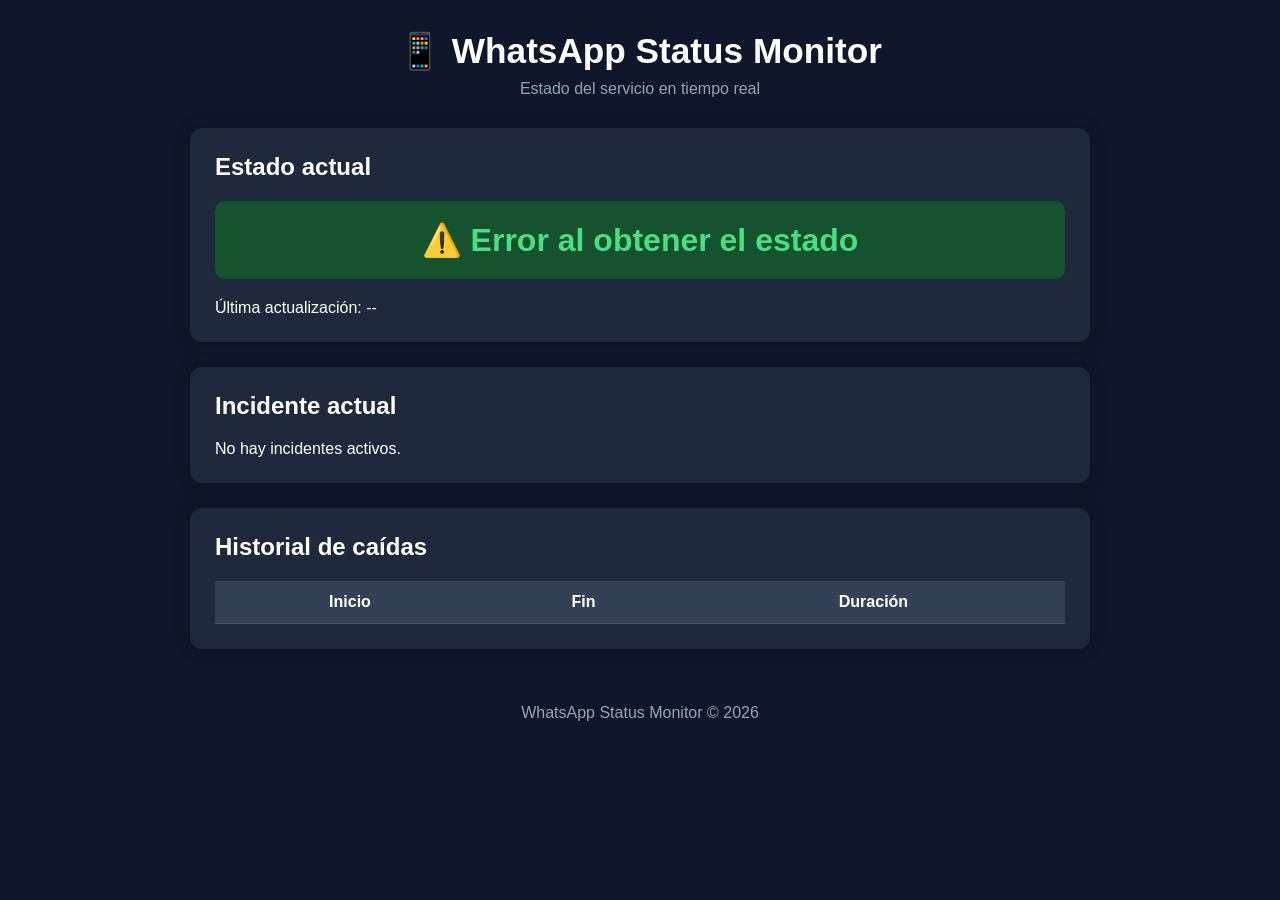
<file: index.html>
<!DOCTYPE html>
<html lang="es">

<head>
    <meta charset="UTF-8">
    <meta name="viewport" content="width=device-width, initial-scale=1.0">
    <title>WhatsApp Status Monitor</title>

    <link rel="stylesheet" href="style.css">

    <script defer src="app.js"></script>
</head>

<body>

    <header>
        <h1>📱 WhatsApp Status Monitor</h1>
        <p>Estado del servicio en tiempo real</p>
    </header>

    <main>

        <section class="status-card">

            <h2>Estado actual</h2>

            <div id="statusIndicator" class="status online">
                🟢 OPERATIVO
            </div>

            <p id="lastUpdate">
                Última actualización: --
            </p>

        </section>

        <section class="incident-card">

            <h2>Incidente actual</h2>

            <div id="incidentInfo">
                No hay incidentes activos.
            </div>

        </section>

        <section class="history-card">

            <h2>Historial de caídas</h2>

            <table>

                <thead>

                    <tr>
                        <th>Inicio</th>
                        <th>Fin</th>
                        <th>Duración</th>
                    </tr>

                </thead>

                <tbody id="historyTable">

                </tbody>

            </table>

        </section>

    </main>

    <footer>

        WhatsApp Status Monitor © 2026

    </footer>

</body>

</html>
</file>
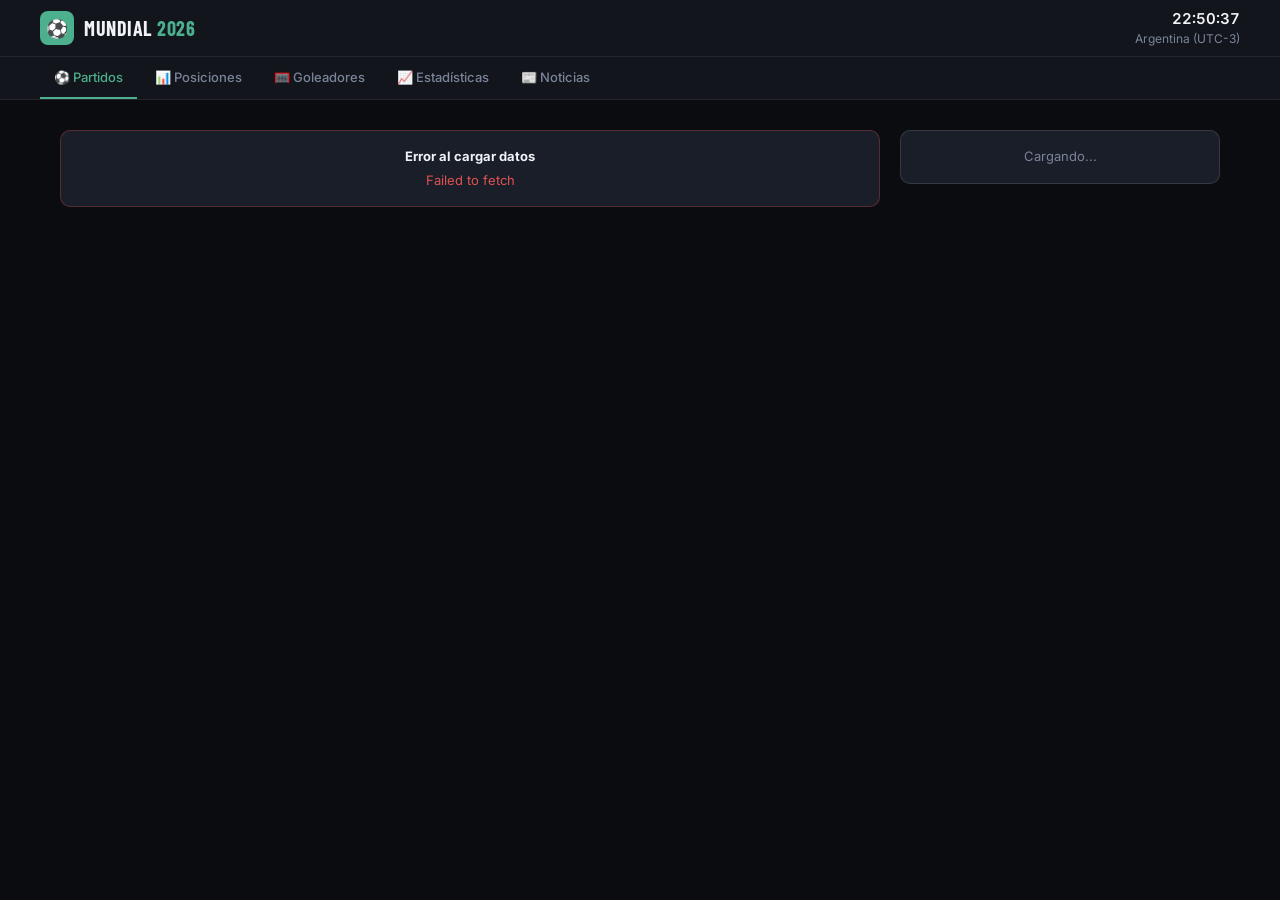
<file: index (1).html>
<!DOCTYPE html>
<html lang="es">
<head>
<meta charset="UTF-8">
<meta name="viewport" content="width=device-width, initial-scale=1.0">
<title>Mundial 2026 — En Vivo</title>
<style>
  @import url('https://fonts.googleapis.com/css2?family=Inter:wght@300;400;500;600;700;800&family=Barlow+Condensed:wght@400;600;700;800&display=swap');

  :root {
    --bg: #0a0c10;
    --bg2: #12151c;
    --bg3: #1a1e28;
    --bg4: #222736;
    --border: rgba(255,255,255,0.07);
    --border2: rgba(255,255,255,0.12);
    --text: #f0f2f7;
    --muted: #7a8499;
    --muted2: #4a5268;
    --accent: #4CAF8D;
    --accent2: #3a9b7a;
    --gold: #f0b429;
    --red: #e05252;
    --blue: #5b8dee;
  }

  * { margin:0; padding:0; box-sizing:border-box; }

  body {
    font-family: 'Inter', sans-serif;
    background: var(--bg);
    color: var(--text);
    min-height: 100vh;
    font-size: 14px;
    line-height: 1.5;
  }

  /* ── HEADER ── */
  header {
    background: var(--bg2);
    border-bottom: 1px solid var(--border);
    padding: 0 20px;
    position: sticky;
    top: 0;
    z-index: 100;
    backdrop-filter: blur(10px);
  }
  .header-inner {
    max-width: 1200px;
    margin: 0 auto;
    display: flex;
    align-items: center;
    justify-content: space-between;
    height: 56px;
    gap: 16px;
  }
  .logo {
    display: flex;
    align-items: center;
    gap: 10px;
    text-decoration: none;
  }
  .logo-icon {
    width: 34px; height: 34px;
    background: var(--accent);
    border-radius: 8px;
    display: flex; align-items: center; justify-content: center;
    font-size: 18px;
  }
  .logo-text {
    font-family: 'Barlow Condensed', sans-serif;
    font-size: 20px;
    font-weight: 700;
    color: var(--text);
    letter-spacing: 0.5px;
  }
  .logo-text span { color: var(--accent); }
  .header-clock {
    font-size: 12px;
    color: var(--muted);
    text-align: right;
  }
  .header-clock strong {
    display: block;
    font-size: 15px;
    font-weight: 600;
    color: var(--text);
    font-variant-numeric: tabular-nums;
  }

  /* ── NAV ── */
  nav {
    background: var(--bg2);
    border-bottom: 1px solid var(--border);
    padding: 0 20px;
    overflow-x: auto;
    scrollbar-width: none;
  }
  nav::-webkit-scrollbar { display: none; }
  .nav-inner {
    max-width: 1200px;
    margin: 0 auto;
    display: flex;
    gap: 4px;
  }
  .nav-btn {
    background: none;
    border: none;
    color: var(--muted);
    font-family: 'Inter', sans-serif;
    font-size: 13px;
    font-weight: 500;
    padding: 12px 14px;
    cursor: pointer;
    border-bottom: 2px solid transparent;
    white-space: nowrap;
    transition: all .2s;
  }
  .nav-btn:hover { color: var(--text); }
  .nav-btn.active {
    color: var(--accent);
    border-bottom-color: var(--accent);
  }

  /* ── LAYOUT ── */
  .main {
    max-width: 1200px;
    margin: 0 auto;
    padding: 20px;
    display: grid;
    grid-template-columns: 1fr 320px;
    gap: 20px;
  }
  @media(max-width: 900px) {
    .main { grid-template-columns: 1fr; }
    .sidebar { display: none; }
  }

  /* ── PANEL ── */
  .panel { display: none; }
  .panel.active { display: block; }

  /* ── SECTION HEADING ── */
  .section-head {
    display: flex;
    align-items: center;
    justify-content: space-between;
    margin-bottom: 14px;
  }
  .section-title {
    font-family: 'Barlow Condensed', sans-serif;
    font-size: 16px;
    font-weight: 700;
    text-transform: uppercase;
    letter-spacing: 1px;
    color: var(--text);
  }
  .section-badge {
    font-size: 11px;
    font-weight: 600;
    padding: 3px 8px;
    border-radius: 4px;
    letter-spacing: 0.5px;
    text-transform: uppercase;
  }
  .badge-live { background: rgba(224,82,82,0.15); color: var(--red); border: 1px solid rgba(224,82,82,0.3); }
  .badge-today { background: rgba(76,175,141,0.1); color: var(--accent); border: 1px solid rgba(76,175,141,0.2); }

  /* ── PARTIDO CARD ── */
  .partidos-list { display: flex; flex-direction: column; gap: 10px; }

  .partido-card {
    background: var(--bg2);
    border: 1px solid var(--border);
    border-radius: 12px;
    padding: 16px 20px;
    transition: border-color .2s, transform .1s;
    cursor: pointer;
  }
  .partido-card:hover { border-color: var(--border2); transform: translateY(-1px); }
  .partido-card.live { border-left: 3px solid var(--red); }
  .partido-card.upcoming { border-left: 3px solid var(--accent); }
  .partido-card.finished { border-left: 3px solid var(--muted2); }

  .partido-meta {
    display: flex;
    justify-content: space-between;
    align-items: center;
    margin-bottom: 12px;
    font-size: 11px;
    color: var(--muted);
    text-transform: uppercase;
    letter-spacing: 0.5px;
  }
  .partido-meta .grupo { color: var(--accent); font-weight: 600; }
  .partido-estado-live {
    display: flex; align-items: center; gap: 5px;
    color: var(--red); font-weight: 600;
  }
  .dot-live {
    width: 7px; height: 7px; border-radius: 50%;
    background: var(--red);
    animation: pulse 1.2s ease-in-out infinite;
  }
  @keyframes pulse {
    0%,100% { opacity: 1; transform: scale(1); }
    50% { opacity: 0.5; transform: scale(0.85); }
  }

  .partido-teams {
    display: grid;
    grid-template-columns: 1fr auto 1fr;
    align-items: center;
    gap: 12px;
  }
  .team { display: flex; align-items: center; gap: 10px; }
  .team.away { flex-direction: row-reverse; }
  .team-flag { font-size: 28px; line-height: 1; }
  .team-name {
    font-family: 'Barlow Condensed', sans-serif;
    font-size: 17px;
    font-weight: 700;
    letter-spacing: 0.3px;
  }
  .team-rank {
    font-size: 11px;
    color: var(--muted);
    margin-top: 1px;
  }
  .score-box {
    display: flex;
    align-items: center;
    justify-content: center;
    gap: 6px;
    flex-direction: column;
  }
  .score {
    font-family: 'Barlow Condensed', sans-serif;
    font-size: 36px;
    font-weight: 800;
    letter-spacing: 2px;
    color: var(--text);
    line-height: 1;
  }
  .score-sep { color: var(--muted2); }
  .score-time {
    font-size: 11px;
    color: var(--muted);
    font-weight: 500;
    margin-top: 2px;
  }
  .score-prox {
    font-size: 20px;
    font-weight: 700;
    color: var(--muted);
    letter-spacing: 1px;
  }

  /* Penales */
  .partido-penales {
    text-align: center;
    font-size: 11px;
    color: var(--muted);
    margin-top: 8px;
    padding-top: 8px;
    border-top: 1px solid var(--border);
  }
  .partido-penales strong { color: var(--gold); }

  /* Stats bar */
  .partido-stats {
    margin-top: 14px;
    padding-top: 12px;
    border-top: 1px solid var(--border);
    display: none;
  }
  .partido-card.live .partido-stats,
  .partido-card.finished .partido-stats { display: block; }

  .stat-row {
    display: grid;
    grid-template-columns: 2fr 3fr 2fr;
    align-items: center;
    gap: 8px;
    margin-bottom: 8px;
    font-size: 12px;
  }
  .stat-label { text-align: center; color: var(--muted); font-size: 11px; }
  .stat-val { font-weight: 600; }
  .stat-val.left { text-align: right; }
  .stat-val.right { text-align: left; }
  .stat-bar {
    height: 4px;
    border-radius: 2px;
    background: var(--bg4);
    display: flex;
    overflow: hidden;
  }
  .stat-fill-left { background: var(--accent); border-radius: 2px 0 0 2px; transition: width .4s; }
  .stat-fill-right { background: var(--blue); border-radius: 0 2px 2px 0; transition: width .4s; margin-left: auto; }

  /* ── GOLEADORES CARD ── */
  .goleadores-list { display: flex; flex-direction: column; gap: 8px; }
  .goleador-row {
    display: flex;
    align-items: center;
    gap: 12px;
    padding: 12px 16px;
    background: var(--bg2);
    border: 1px solid var(--border);
    border-radius: 10px;
    transition: border-color .2s;
  }
  .goleador-row:hover { border-color: var(--border2); }
  .goleador-pos {
    font-size: 13px; font-weight: 700;
    color: var(--muted); min-width: 20px;
    text-align: center;
  }
  .goleador-pos.top1 { color: var(--gold); }
  .goleador-pos.top2 { color: #adb5c8; }
  .goleador-pos.top3 { color: #c8884a; }
  .goleador-flag { font-size: 22px; }
  .goleador-info { flex: 1; }
  .goleador-name { font-weight: 600; font-size: 14px; }
  .goleador-club { font-size: 11px; color: var(--muted); }
  .goleador-goles {
    font-family: 'Barlow Condensed', sans-serif;
    font-size: 22px; font-weight: 800;
    color: var(--accent);
  }
  .goleador-goles span { font-size: 11px; font-weight: 400; color: var(--muted); }

  /* ── TABLA GRUPO ── */
  .tabla-grupo {
    background: var(--bg2);
    border: 1px solid var(--border);
    border-radius: 12px;
    overflow: hidden;
    margin-bottom: 16px;
  }
  .tabla-grupo-head {
    padding: 12px 16px;
    background: var(--bg3);
    font-family: 'Barlow Condensed', sans-serif;
    font-size: 14px; font-weight: 700;
    text-transform: uppercase;
    letter-spacing: 1px;
    color: var(--accent);
    border-bottom: 1px solid var(--border);
  }
  .tabla-table {
    width: 100%;
    border-collapse: collapse;
    font-size: 13px;
  }
  .tabla-table thead th {
    padding: 8px 10px;
    text-align: center;
    font-size: 10px;
    font-weight: 600;
    text-transform: uppercase;
    letter-spacing: 0.5px;
    color: var(--muted);
    border-bottom: 1px solid var(--border);
  }
  .tabla-table thead th:first-child { text-align: left; padding-left: 14px; }
  .tabla-table tbody tr {
    transition: background .15s;
    border-bottom: 1px solid var(--border);
  }
  .tabla-table tbody tr:last-child { border-bottom: none; }
  .tabla-table tbody tr:hover { background: var(--bg3); }
  .tabla-table tbody tr.clasifica { background: rgba(76,175,141,0.04); }
  .tabla-table tbody td {
    padding: 9px 10px;
    text-align: center;
    color: var(--text);
  }
  .tabla-table tbody td:first-child {
    text-align: left;
    padding-left: 14px;
    display: flex;
    align-items: center;
    gap: 8px;
  }
  .tabla-flag { font-size: 18px; }
  .tabla-team-name { font-weight: 500; }
  .tabla-pts { font-weight: 700; color: var(--accent); }
  .clasifica-bar {
    width: 3px; height: 26px;
    border-radius: 2px;
    background: var(--accent);
    margin-right: 2px;
    flex-shrink: 0;
  }
  .clasifica-bar.kos { background: var(--gold); }

  /* ── NOTICIAS ── */
  .noticias-list { display: flex; flex-direction: column; gap: 10px; }
  .noticia-card {
    background: var(--bg2);
    border: 1px solid var(--border);
    border-radius: 12px;
    padding: 16px;
    transition: border-color .2s;
    cursor: pointer;
  }
  .noticia-card:hover { border-color: var(--border2); }
  .noticia-tag {
    font-size: 10px;
    font-weight: 700;
    text-transform: uppercase;
    letter-spacing: 0.8px;
    color: var(--accent);
    margin-bottom: 6px;
  }
  .noticia-title {
    font-size: 15px;
    font-weight: 600;
    line-height: 1.4;
    margin-bottom: 6px;
  }
  .noticia-meta { font-size: 11px; color: var(--muted); }

  /* ── ESTADÍSTICAS GLOBALES ── */
  .stats-grid {
    display: grid;
    grid-template-columns: repeat(auto-fit, minmax(140px, 1fr));
    gap: 10px;
    margin-bottom: 20px;
  }
  .stat-card {
    background: var(--bg2);
    border: 1px solid var(--border);
    border-radius: 10px;
    padding: 16px;
    text-align: center;
  }
  .stat-card-num {
    font-family: 'Barlow Condensed', sans-serif;
    font-size: 32px; font-weight: 800;
    color: var(--accent);
    line-height: 1;
  }
  .stat-card-label { font-size: 11px; color: var(--muted); margin-top: 4px; text-transform: uppercase; letter-spacing: 0.5px; }

  /* ── SIDEBAR ── */
  .sidebar { display: flex; flex-direction: column; gap: 16px; }
  .side-card {
    background: var(--bg2);
    border: 1px solid var(--border);
    border-radius: 12px;
    overflow: hidden;
  }
  .side-card-head {
    padding: 12px 16px;
    border-bottom: 1px solid var(--border);
    font-family: 'Barlow Condensed', sans-serif;
    font-size: 14px; font-weight: 700;
    text-transform: uppercase;
    letter-spacing: 0.8px;
    color: var(--muted);
  }
  .side-item {
    display: flex;
    align-items: center;
    gap: 10px;
    padding: 10px 16px;
    border-bottom: 1px solid var(--border);
    font-size: 13px;
  }
  .side-item:last-child { border-bottom: none; }
  .side-item-flag { font-size: 20px; }
  .side-item-name { flex: 1; font-weight: 500; }
  .side-item-val { font-weight: 700; color: var(--accent); font-size: 15px; }
  .side-item-detail { font-size: 11px; color: var(--muted); }

  /* ── PRÓXIMO ── */
  .proximos-list { display: flex; flex-direction: column; gap: 8px; }
  .proximo-item {
    display: flex;
    align-items: center;
    justify-content: space-between;
    gap: 10px;
    padding: 10px 16px;
    border-bottom: 1px solid var(--border);
    font-size: 13px;
  }
  .proximo-item:last-child { border-bottom: none; }
  .proximo-teams {
    font-weight: 600;
    font-size: 13px;
    display: flex; align-items: center; gap: 6px;
  }
  .proximo-hora {
    font-size: 12px;
    color: var(--accent);
    font-weight: 700;
    text-align: right;
    min-width: 70px;
  }
  .proximo-dia { font-size: 10px; color: var(--muted); }

  /* ── LOADING ── */
  .loading-overlay {
    position: fixed; inset: 0;
    background: var(--bg);
    z-index: 999;
    display: flex;
    flex-direction: column;
    align-items: center;
    justify-content: center;
    gap: 16px;
    transition: opacity .4s;
  }
  .loading-overlay.hidden { opacity: 0; pointer-events: none; }
  .loader-logo {
    font-family: 'Barlow Condensed', sans-serif;
    font-size: 28px; font-weight: 800;
    letter-spacing: 1px;
  }
  .loader-logo span { color: var(--accent); }
  .loader-bar {
    width: 200px; height: 3px;
    background: var(--bg3);
    border-radius: 2px;
    overflow: hidden;
  }
  .loader-fill {
    height: 100%; width: 0;
    background: var(--accent);
    border-radius: 2px;
    transition: width .3s ease;
  }
  .loader-text { font-size: 12px; color: var(--muted); }

  /* ── ERROR / INFO ── */
  .info-box {
    background: var(--bg3);
    border: 1px solid var(--border2);
    border-radius: 10px;
    padding: 16px;
    font-size: 13px;
    color: var(--muted);
    text-align: center;
    margin: 10px 0;
  }
  .info-box.error { border-color: rgba(224,82,82,0.3); color: var(--red); }
  .info-box strong { color: var(--text); display: block; margin-bottom: 4px; }

  /* ── PILL FASE ── */
  .fase-badge {
    display: inline-block;
    padding: 2px 8px;
    border-radius: 4px;
    font-size: 10px; font-weight: 700;
    text-transform: uppercase;
    letter-spacing: 0.4px;
  }
  .fase-grupos { background: rgba(91,141,238,0.15); color: var(--blue); }
  .fase-octavos { background: rgba(240,180,41,0.15); color: var(--gold); }
  .fase-cuartos { background: rgba(240,180,41,0.2); color: var(--gold); }
  .fase-semis { background: rgba(224,82,82,0.15); color: var(--red); }
  .fase-final { background: rgba(76,175,141,0.15); color: var(--accent); }

  /* ── UPDATE BADGE ── */
  .last-update {
    text-align: right;
    font-size: 11px;
    color: var(--muted2);
    padding: 4px 0 14px;
  }
  .last-update span { color: var(--muted); }

  /* ── RESPONSIVE ── */
  @media(max-width:600px) {
    .main { padding: 12px; }
    .team-flag { font-size: 22px; }
    .score { font-size: 28px; }
  }
</style>
</head>
<body>

<!-- LOADING -->
<div class="loading-overlay" id="loadingOverlay">
  <div class="loader-logo">MUNDIAL <span>2026</span></div>
  <div class="loader-bar"><div class="loader-fill" id="loaderFill"></div></div>
  <div class="loader-text" id="loaderText">Consultando partidos...</div>
</div>

<!-- HEADER -->
<header>
  <div class="header-inner">
    <a class="logo" href="#">
      <div class="logo-icon">⚽</div>
      <span class="logo-text">MUNDIAL <span>2026</span></span>
    </a>
    <div class="header-clock">
      <strong id="clock">--:--:--</strong>
      <span>Argentina (UTC-3)</span>
    </div>
  </div>
</header>

<!-- NAV -->
<nav>
  <div class="nav-inner">
    <button class="nav-btn active" onclick="showPanel('partidos', this)">⚽ Partidos</button>
    <button class="nav-btn" onclick="showPanel('tabla', this)">📊 Posiciones</button>
    <button class="nav-btn" onclick="showPanel('goleadores', this)">🥅 Goleadores</button>
    <button class="nav-btn" onclick="showPanel('estadisticas', this)">📈 Estadísticas</button>
    <button class="nav-btn" onclick="showPanel('noticias', this)">📰 Noticias</button>
  </div>
</nav>

<!-- MAIN CONTENT -->
<div class="main">
  <div class="content">

    <!-- PARTIDOS -->
    <div class="panel active" id="panel-partidos">
      <div id="content-partidos">
        <div class="info-box">Cargando partidos...</div>
      </div>
    </div>

    <!-- TABLA -->
    <div class="panel" id="panel-tabla">
      <div id="content-tabla">
        <div class="info-box">Cargando posiciones...</div>
      </div>
    </div>

    <!-- GOLEADORES -->
    <div class="panel" id="panel-goleadores">
      <div id="content-goleadores">
        <div class="info-box">Cargando goleadores...</div>
      </div>
    </div>

    <!-- ESTADÍSTICAS -->
    <div class="panel" id="panel-estadisticas">
      <div id="content-estadisticas">
        <div class="info-box">Cargando estadísticas...</div>
      </div>
    </div>

    <!-- NOTICIAS -->
    <div class="panel" id="panel-noticias">
      <div id="content-noticias">
        <div class="info-box">Cargando noticias...</div>
      </div>
    </div>
  </div>

  <!-- SIDEBAR -->
  <aside class="sidebar" id="sidebar">
    <div class="info-box">Cargando...</div>
  </aside>
</div>

<script>
// ─────────────────────────────────────────────
// RELOJ ARGENTINA (UTC-3)
// ─────────────────────────────────────────────
function updateClock() {
  const now = new Date();
  const ar = new Date(now.toLocaleString('en-US', { timeZone: 'America/Argentina/Buenos_Aires' }));
  const h = String(ar.getHours()).padStart(2,'0');
  const m = String(ar.getMinutes()).padStart(2,'0');
  const s = String(ar.getSeconds()).padStart(2,'0');
  document.getElementById('clock').textContent = `${h}:${m}:${s}`;
}
setInterval(updateClock, 1000);
updateClock();

// ─────────────────────────────────────────────
// NAVEGACIÓN
// ─────────────────────────────────────────────
function showPanel(name, btn) {
  document.querySelectorAll('.panel').forEach(p => p.classList.remove('active'));
  document.querySelectorAll('.nav-btn').forEach(b => b.classList.remove('active'));
  document.getElementById('panel-' + name).classList.add('active');
  btn.classList.add('active');
}

// ─────────────────────────────────────────────
// HORA ARGENTINA
// ─────────────────────────────────────────────
function toArgentinaTime(utcStr) {
  if (!utcStr) return '--:--';
  const d = new Date(utcStr);
  if (isNaN(d)) return '--:--';
  return d.toLocaleString('es-AR', {
    timeZone: 'America/Argentina/Buenos_Aires',
    hour: '2-digit', minute: '2-digit', hour12: false
  });
}
function toArgentinaDate(utcStr) {
  if (!utcStr) return '';
  const d = new Date(utcStr);
  if (isNaN(d)) return '';
  return d.toLocaleString('es-AR', {
    timeZone: 'America/Argentina/Buenos_Aires',
    weekday: 'short', day: 'numeric', month: 'short'
  });
}
function nowAR() {
  return new Date(new Date().toLocaleString('en-US', { timeZone: 'America/Argentina/Buenos_Aires' }));
}

// ─────────────────────────────────────────────
// API ANTHROPIC — motor de datos
// ─────────────────────────────────────────────
const SYSTEM_PROMPT = `Eres el asistente de datos del Mundial 2026. 
Siempre responde SOLO con JSON válido, sin texto extra, sin markdown, sin bloques de código.
Usa únicamente web_search para obtener datos actualizados.
Todos los horarios deben estar en UTC-3 (Argentina).
Todos los textos en español.`;

async function askClaude(userPrompt) {
  const res = await fetch('https://api.anthropic.com/v1/messages', {
    method: 'POST',
    headers: { 'Content-Type': 'application/json' },
    body: JSON.stringify({
      model: 'claude-sonnet-4-6',
      max_tokens: 4000,
      system: SYSTEM_PROMPT,
      tools: [{ type: 'web_search_20250305', name: 'web_search' }],
      messages: [{ role: 'user', content: userPrompt }]
    })
  });
  const data = await res.json();
  const text = data.content
    .filter(b => b.type === 'text')
    .map(b => b.text)
    .join('');
  const clean = text.replace(/```json|```/g, '').trim();
  return JSON.parse(clean);
}

// ─────────────────────────────────────────────
// RENDER PARTIDOS
// ─────────────────────────────────────────────
function estadoLabel(partido) {
  const st = (partido.estado || '').toLowerCase();
  if (st === 'en_vivo' || st === 'live' || st === 'en vivo') return 'live';
  if (st === 'finalizado' || st === 'terminado' || st === 'ft') return 'finished';
  return 'upcoming';
}

function faseClass(fase) {
  if (!fase) return '';
  const f = fase.toLowerCase();
  if (f.includes('grupo')) return 'fase-grupos';
  if (f.includes('octavo')) return 'fase-octavos';
  if (f.includes('cuarto')) return 'fase-cuartos';
  if (f.includes('semi')) return 'fase-semis';
  if (f.includes('final')) return 'fase-final';
  return 'fase-grupos';
}

function renderStatRow(label, valL, valR) {
  const total = (parseFloat(valL)||0) + (parseFloat(valR)||0);
  const pctL = total > 0 ? Math.round((parseFloat(valL)/total)*100) : 50;
  const pctR = 100 - pctL;
  return `
    <div class="stat-row">
      <div class="stat-val left">${valL}</div>
      <div>
        <div class="stat-label" style="margin-bottom:3px">${label}</div>
        <div class="stat-bar">
          <div class="stat-fill-left" style="width:${pctL}%"></div>
          <div class="stat-fill-right" style="width:${pctR}%"></div>
        </div>
      </div>
      <div class="stat-val right">${valR}</div>
    </div>`;
}

function renderPartidoCard(p) {
  const tipo = estadoLabel(p);
  const hora = toArgentinaTime(p.hora_utc || p.hora);
  const fecha = toArgentinaDate(p.hora_utc || p.hora);

  let estadoHTML = '';
  if (tipo === 'live') {
    estadoHTML = `<span class="partido-estado-live"><span class="dot-live"></span>${p.minuto || 'En vivo'}'</span>`;
  } else if (tipo === 'finished') {
    estadoHTML = `<span style="color:var(--muted);font-weight:600">Finalizado</span>`;
  } else {
    estadoHTML = `<span style="color:var(--accent);font-weight:700">${hora}</span>`;
  }

  const scoreHTML = (tipo === 'upcoming')
    ? `<div class="score-prox">${hora}</div><div style="font-size:10px;color:var(--muted)">${fecha}</div>`
    : `<div class="score">${p.goles_local ?? '-'}<span class="score-sep" style="font-size:24px;margin:0 4px">–</span>${p.goles_visita ?? '-'}</div>
       ${tipo === 'live' ? `<div class="score-time">${p.minuto || ''}' </div>` : ''}`;

  let statsHTML = '';
  if (p.stats && (tipo === 'live' || tipo === 'finished')) {
    statsHTML = `<div class="partido-stats">
      ${p.stats.posesion ? renderStatRow('Posesión', p.stats.posesion[0]+'%', p.stats.posesion[1]+'%') : ''}
      ${p.stats.tiros ? renderStatRow('Tiros al arco', p.stats.tiros[0], p.stats.tiros[1]) : ''}
      ${p.stats.corners ? renderStatRow('Córners', p.stats.corners[0], p.stats.corners[1]) : ''}
      ${p.stats.faltas ? renderStatRow('Faltas', p.stats.faltas[0], p.stats.faltas[1]) : ''}
    </div>`;
  }

  let penalesHTML = '';
  if (p.penales) {
    penalesHTML = `<div class="partido-penales">Penales: <strong>${p.penales[0]} – ${p.penales[1]}</strong></div>`;
  }

  return `
  <div class="partido-card ${tipo}">
    <div class="partido-meta">
      <span><span class="grupo">${p.fase || 'Fase de Grupos'}</span> · ${p.estadio || ''}</span>
      ${estadoHTML}
    </div>
    <div class="partido-teams">
      <div class="team">
        <span class="team-flag">${p.bandera_local || '🏳'}</span>
        <div>
          <div class="team-name">${p.local || ''}</div>
          <div class="team-rank">${p.ranking_local ? 'FIFA #'+p.ranking_local : ''}</div>
        </div>
      </div>
      <div class="score-box">${scoreHTML}</div>
      <div class="team away">
        <span class="team-flag">${p.bandera_visita || '🏳'}</span>
        <div style="text-align:right">
          <div class="team-name">${p.visita || ''}</div>
          <div class="team-rank">${p.ranking_visita ? 'FIFA #'+p.ranking_visita : ''}</div>
        </div>
      </div>
    </div>
    ${penalesHTML}
    ${statsHTML}
  </div>`;
}

// ─────────────────────────────────────────────
// RENDER TABLA GRUPOS
// ─────────────────────────────────────────────
function renderTablaGrupo(grupo) {
  const rows = grupo.equipos.map((eq, i) => {
    const clasifica = i < 2;
    const barClass = i < 2 ? '' : '';
    return `<tr class="${clasifica ? 'clasifica' : ''}">
      <td>
        ${clasifica ? `<div class="clasifica-bar ${grupo.fase_siguiente === 'knockout' ? 'kos' : ''}"></div>` : '<div style="width:5px"></div>'}
        <span class="tabla-flag">${eq.bandera || '🏳'}</span>
        <span class="tabla-team-name">${eq.nombre}</span>
      </td>
      <td>${eq.pj ?? 0}</td>
      <td>${eq.g ?? 0}</td>
      <td>${eq.e ?? 0}</td>
      <td>${eq.p ?? 0}</td>
      <td>${eq.gf ?? 0}</td>
      <td>${eq.gc ?? 0}</td>
      <td>${(eq.gf??0)-(eq.gc??0) >= 0 ? '+':''} ${(eq.gf??0)-(eq.gc??0)}</td>
      <td class="tabla-pts">${eq.pts ?? 0}</td>
    </tr>`;
  }).join('');

  return `<div class="tabla-grupo">
    <div class="tabla-grupo-head">Grupo ${grupo.grupo}</div>
    <table class="tabla-table">
      <thead><tr>
        <th style="width:40%">Equipo</th>
        <th>PJ</th><th>G</th><th>E</th><th>P</th>
        <th>GF</th><th>GC</th><th>DG</th>
        <th>Pts</th>
      </tr></thead>
      <tbody>${rows}</tbody>
    </table>
  </div>`;
}

// ─────────────────────────────────────────────
// RENDER GOLEADORES
// ─────────────────────────────────────────────
function renderGoleadores(lista) {
  return lista.map((g, i) => {
    const posClass = i === 0 ? 'top1' : i === 1 ? 'top2' : i === 2 ? 'top3' : '';
    const medal = i === 0 ? '🥇' : i === 1 ? '🥈' : i === 2 ? '🥉' : '';
    return `<div class="goleador-row">
      <div class="goleador-pos ${posClass}">${medal || (i+1)}</div>
      <span class="goleador-flag">${g.bandera || '🏳'}</span>
      <div class="goleador-info">
        <div class="goleador-name">${g.nombre}</div>
        <div class="goleador-club">${g.seleccion || ''}</div>
      </div>
      <div class="goleador-goles">${g.goles}<span> gol${g.goles !== 1 ? 'es' : ''}</span></div>
    </div>`;
  }).join('');
}

// ─────────────────────────────────────────────
// RENDER ESTADÍSTICAS GLOBALES
// ─────────────────────────────────────────────
function renderEstadisticas(data) {
  const gen = data.generales || {};
  const statsCards = [
    { num: gen.partidos_jugados ?? '—', label: 'Partidos jugados' },
    { num: gen.total_goles ?? '—', label: 'Goles totales' },
    { num: gen.promedio_goles ?? '—', label: 'Promedio por partido' },
    { num: gen.total_tarjetas_amarillas ?? '—', label: 'Tarjetas amarillas' },
    { num: gen.total_tarjetas_rojas ?? '—', label: 'Tarjetas rojas' },
    { num: gen.penales_convertidos ?? '—', label: 'Penales conv.' },
  ].map(c => `<div class="stat-card">
    <div class="stat-card-num">${c.num}</div>
    <div class="stat-card-label">${c.label}</div>
  </div>`).join('');

  // Top asistencias
  let asistHTML = '';
  if (data.asistencias && data.asistencias.length) {
    asistHTML = `<div class="section-head" style="margin-top:20px">
      <span class="section-title">🎯 Máximos Asistidores</span>
    </div>
    <div class="goleadores-list">
    ${data.asistencias.slice(0,5).map((g, i) => `<div class="goleador-row">
      <div class="goleador-pos ${i===0?'top1':i===1?'top2':i===2?'top3':''}">${i+1}</div>
      <span class="goleador-flag">${g.bandera || '🏳'}</span>
      <div class="goleador-info">
        <div class="goleador-name">${g.nombre}</div>
        <div class="goleador-club">${g.seleccion || ''}</div>
      </div>
      <div class="goleador-goles">${g.asistencias}<span> asist.</span></div>
    </div>`).join('')}
    </div>`;
  }

  return `<div class="section-head">
    <span class="section-title">📊 Estadísticas del Torneo</span>
    <span class="section-badge badge-today">${gen.jornada || 'Mundial 2026'}</span>
  </div>
  <div class="stats-grid">${statsCards}</div>
  ${asistHTML}`;
}

// ─────────────────────────────────────────────
// RENDER NOTICIAS
// ─────────────────────────────────────────────
function renderNoticias(lista) {
  return lista.map(n => `<div class="noticia-card" onclick="window.open('${n.url || '#'}','_blank')">
    <div class="noticia-tag">${n.categoria || 'Mundial'}</div>
    <div class="noticia-title">${n.titulo}</div>
    <div class="noticia-meta">${n.medio || ''} · ${n.hora || ''}</div>
  </div>`).join('');
}

// ─────────────────────────────────────────────
// SIDEBAR
// ─────────────────────────────────────────────
function renderSidebar(data) {
  let html = '';

  // Próximos partidos
  if (data.proximos && data.proximos.length) {
    html += `<div class="side-card">
      <div class="side-card-head">📅 Próximos Partidos</div>
      <div>
      ${data.proximos.map(p => `
        <div class="proximo-item">
          <div>
            <div class="proximo-teams">${p.bandera_local || ''} ${p.local} <span style="color:var(--muted)">vs</span> ${p.visita} ${p.bandera_visita || ''}</div>
            <div class="proximo-dia">${p.fase || ''}</div>
          </div>
          <div class="proximo-hora">${toArgentinaTime(p.hora_utc || p.hora)}<div class="proximo-dia">${toArgentinaDate(p.hora_utc || p.hora)}</div></div>
        </div>`).join('')}
      </div>
    </div>`;
  }

  // Top goleadores compacto
  if (data.top_goleadores && data.top_goleadores.length) {
    html += `<div class="side-card">
      <div class="side-card-head">🥅 Top Goleadores</div>
      ${data.top_goleadores.slice(0,5).map(g => `
        <div class="side-item">
          <span class="side-item-flag">${g.bandera || '🏳'}</span>
          <div class="side-item-name">
            ${g.nombre}
            <div class="side-item-detail">${g.seleccion || ''}</div>
          </div>
          <div class="side-item-val">${g.goles} ⚽</div>
        </div>`).join('')}
    </div>`;
  }

  // Clasificados
  if (data.clasificados && data.clasificados.length) {
    html += `<div class="side-card">
      <div class="side-card-head">✅ Ya clasificados</div>
      ${data.clasificados.map(e => `
        <div class="side-item">
          <span class="side-item-flag">${e.bandera || '🏳'}</span>
          <div class="side-item-name">${e.nombre}</div>
          <div style="font-size:11px;color:var(--accent)">${e.fase || ''}</div>
        </div>`).join('')}
    </div>`;
  }

  document.getElementById('sidebar').innerHTML = html || '<div class="info-box">Sin datos</div>';
}

// ─────────────────────────────────────────────
// CARGA PRINCIPAL
// ─────────────────────────────────────────────
const FECHA_HOY = new Date().toLocaleDateString('es-AR', {
  timeZone: 'America/Argentina/Buenos_Aires',
  day: 'numeric', month: 'long', year: 'numeric'
});

function setLoader(pct, text) {
  document.getElementById('loaderFill').style.width = pct + '%';
  document.getElementById('loaderText').textContent = text;
}

async function cargarTodo() {
  try {
    setLoader(10, 'Buscando partidos del día...');

    // 1. Partidos + sidebar en paralelo
    const [partidosData, sidebarData] = await Promise.all([
      askClaude(`Busca los partidos del Mundial de Fútbol 2026 de hoy (${FECHA_HOY}).
Para cada partido incluye: local, visita, goles_local, goles_visita, estado (en_vivo/finalizado/próximo), minuto, hora_utc (ISO 8601), bandera_local, bandera_visita, fase, estadio, ranking_local, ranking_visita.
Si hay partido en vivo o finalizado, agrega stats: { posesion:[L,V], tiros:[L,V], corners:[L,V], faltas:[L,V] }.
Si hay penales agrega penales:[L,V].
Responde SOLO JSON: { "partidos_en_vivo": [...], "partidos_hoy": [...], "partidos_prox_3_dias": [...] }`),

      askClaude(`Busca datos del Mundial 2026 para el sidebar.
Responde SOLO JSON: {
  "proximos": [ { local, visita, bandera_local, bandera_visita, hora_utc, fase } ] (próximos 6 partidos),
  "top_goleadores": [ { nombre, seleccion, bandera, goles } ] (top 5),
  "clasificados": [ { nombre, bandera, fase } ] (equipos ya clasificados a octavos o siguiente fase)
}`)
    ]);

    setLoader(45, 'Cargando posiciones y goleadores...');

    // 2. Partidos
    let partidosHTML = '';
    const enVivo = partidosData.partidos_en_vivo || [];
    const hoy = partidosData.partidos_hoy || [];
    const prox = partidosData.partidos_prox_3_dias || [];

    if (enVivo.length) {
      partidosHTML += `<div class="section-head"><span class="section-title">🔴 En Vivo</span><span class="section-badge badge-live">LIVE</span></div>`;
      partidosHTML += `<div class="partidos-list">${enVivo.map(renderPartidoCard).join('')}</div>`;
    }
    if (hoy.length) {
      partidosHTML += `<div class="section-head" style="margin-top:${enVivo.length?'20px':'0'}"><span class="section-title">📅 Hoy — ${FECHA_HOY}</span><span class="section-badge badge-today">Hoy</span></div>`;
      partidosHTML += `<div class="partidos-list">${hoy.map(renderPartidoCard).join('')}</div>`;
    }
    if (prox.length) {
      partidosHTML += `<div class="section-head" style="margin-top:20px"><span class="section-title">🗓 Próximos Partidos</span></div>`;
      partidosHTML += `<div class="partidos-list">${prox.map(renderPartidoCard).join('')}</div>`;
    }
    if (!enVivo.length && !hoy.length && !prox.length) {
      partidosHTML = `<div class="info-box"><strong>Sin partidos encontrados</strong>Puede que no haya partidos programados para hoy.</div>`;
    }
    const ts = new Date().toLocaleString('es-AR', { timeZone: 'America/Argentina/Buenos_Aires', hour:'2-digit', minute:'2-digit' });
    partidosHTML += `<div class="last-update">Actualizado a las <span>${ts} hs (ARG)</span></div>`;
    document.getElementById('content-partidos').innerHTML = partidosHTML;

    // Sidebar
    renderSidebar(sidebarData);

    setLoader(65, 'Cargando tablas de posiciones...');

    // 3. Tabla + Goleadores + Estadísticas en paralelo
    const [tablaData, goleadoresData, statsData, noticiasData] = await Promise.all([
      askClaude(`Busca la tabla de posiciones del Mundial 2026, todos los grupos.
Responde SOLO JSON: { "grupos": [ { "grupo": "A", "equipos": [ { nombre, bandera, pj, g, e, p, gf, gc, pts } ] } ] }`),

      askClaude(`Busca los máximos goleadores del Mundial 2026.
Responde SOLO JSON: { "goleadores": [ { nombre, seleccion, bandera, goles, partidos } ] } (top 15 al menos)`),

      askClaude(`Busca estadísticas generales del Mundial 2026: total de goles, promedio, tarjetas, etc.
Responde SOLO JSON: {
  "generales": { partidos_jugados, total_goles, promedio_goles, total_tarjetas_amarillas, total_tarjetas_rojas, penales_convertidos, jornada },
  "asistencias": [ { nombre, seleccion, bandera, asistencias } ]
}`),

      askClaude(`Busca las últimas 8 noticias sobre el Mundial 2026 en español.
Responde SOLO JSON: { "noticias": [ { titulo, medio, hora, categoria, url } ] }`)
    ]);

    setLoader(90, 'Renderizando...');

    // 4. Tabla
    const grupos = tablaData.grupos || [];
    const tablaHTML = grupos.length
      ? `<div class="section-head"><span class="section-title">📊 Tabla de Posiciones</span></div>
         ${grupos.map(renderTablaGrupo).join('')}
         <div class="last-update">Actualizado a las <span>${ts} hs (ARG)</span></div>`
      : `<div class="info-box"><strong>Sin datos de posiciones</strong></div>`;
    document.getElementById('content-tabla').innerHTML = tablaHTML;

    // 5. Goleadores
    const goles = goleadoresData.goleadores || [];
    const golesHTML = goles.length
      ? `<div class="section-head"><span class="section-title">🥅 Tabla de Goleadores</span></div>
         <div class="goleadores-list">${renderGoleadores(goles)}</div>
         <div class="last-update">Actualizado a las <span>${ts} hs (ARG)</span></div>`
      : `<div class="info-box"><strong>Sin datos de goleadores</strong></div>`;
    document.getElementById('content-goleadores').innerHTML = golesHTML;

    // 6. Estadísticas
    document.getElementById('content-estadisticas').innerHTML =
      renderEstadisticas(statsData) + `<div class="last-update">Actualizado a las <span>${ts} hs (ARG)</span></div>`;

    // 7. Noticias
    const noticias = noticiasData.noticias || [];
    const noticiasHTML = noticias.length
      ? `<div class="section-head"><span class="section-title">📰 Últimas Noticias</span></div>
         <div class="noticias-list">${renderNoticias(noticias)}</div>
         <div class="last-update">Actualizado a las <span>${ts} hs (ARG)</span></div>`
      : `<div class="info-box"><strong>Sin noticias disponibles</strong></div>`;
    document.getElementById('content-noticias').innerHTML = noticiasHTML;

    setLoader(100, 'Listo');
    setTimeout(() => {
      document.getElementById('loadingOverlay').classList.add('hidden');
    }, 400);

  } catch (err) {
    console.error(err);
    document.getElementById('loadingOverlay').classList.add('hidden');
    const msg = `<div class="info-box error"><strong>Error al cargar datos</strong>${err.message}</div>`;
    document.getElementById('content-partidos').innerHTML = msg;
  }
}

// ─────────────────────────────────────────────
// AUTO-REFRESH cada 60 segundos
// ─────────────────────────────────────────────
cargarTodo();
setInterval(() => {
  // Solo actualiza partidos (más liviano)
  askClaude(`Busca los partidos del Mundial 2026 de hoy (${FECHA_HOY}) con estados actualizados.
Incluye goles, minuto, estado. Responde SOLO JSON: { "partidos_en_vivo": [...], "partidos_hoy": [...], "partidos_prox_3_dias": [...] }`)
    .then(data => {
      const enVivo = data.partidos_en_vivo || [];
      const hoy = data.partidos_hoy || [];
      const prox = data.partidos_prox_3_dias || [];
      const ts = new Date().toLocaleString('es-AR', { timeZone: 'America/Argentina/Buenos_Aires', hour:'2-digit', minute:'2-digit' });
      let html = '';
      if (enVivo.length) {
        html += `<div class="section-head"><span class="section-title">🔴 En Vivo</span><span class="section-badge badge-live">LIVE</span></div><div class="partidos-list">${enVivo.map(renderPartidoCard).join('')}</div>`;
      }
      if (hoy.length) {
        html += `<div class="section-head" style="margin-top:${enVivo.length?'20px':'0'}"><span class="section-title">📅 Hoy — ${FECHA_HOY}</span><span class="section-badge badge-today">Hoy</span></div><div class="partidos-list">${hoy.map(renderPartidoCard).join('')}</div>`;
      }
      if (prox.length) {
        html += `<div class="section-head" style="margin-top:20px"><span class="section-title">🗓 Próximos Partidos</span></div><div class="partidos-list">${prox.map(renderPartidoCard).join('')}</div>`;
      }
      html += `<div class="last-update">Actualizado a las <span>${ts} hs (ARG)</span></div>`;
      document.getElementById('content-partidos').innerHTML = html;
    })
    .catch(console.error);
}, 60000);
</script>
</body>
</html>
</file>
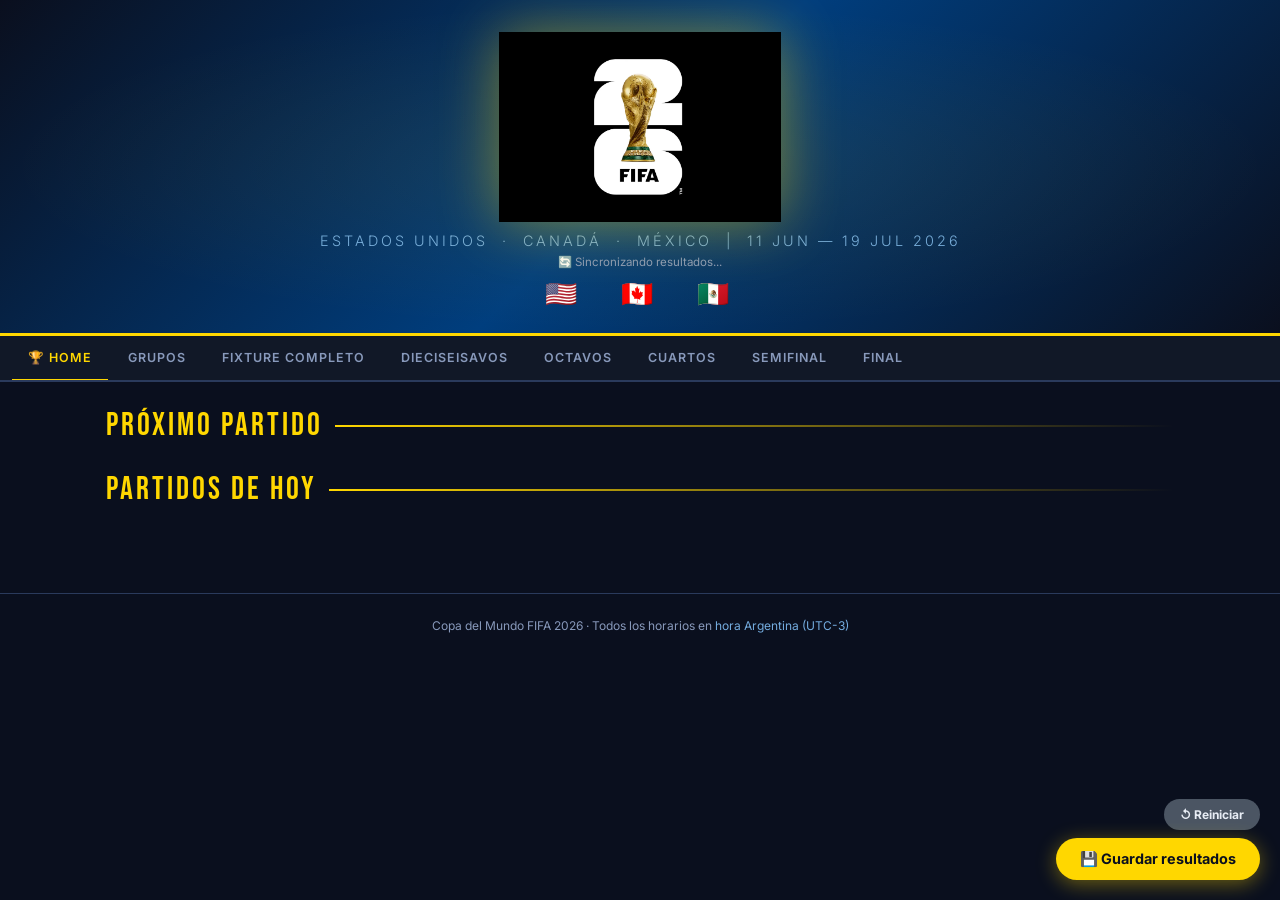
<file: index_.html>
<!DOCTYPE html>
<html lang="es">
<head>
<meta charset="UTF-8">
<meta name="viewport" content="width=device-width, initial-scale=1.0">
<title>🏆 Mundial 2026 — Fixture Completo</title>
<style>
@import url('https://fonts.googleapis.com/css2?family=Bebas+Neue&family=Inter:wght@300;400;500;600;700&family=Noto+Color+Emoji&display=swap');
:root {
  --oro:#FFD700;--oro-oscuro:#C9A800;--azul-fifa:#003E7E;
  --bg:#0A0F1E;--bg2:#111827;--bg3:#1A2340;--card:#1E2B45;
  --borde:#2A3A5C;--texto:#E8EDF5;--gris:#8899BB;
  --arg1:#74ACDF;--arg2:#FFFFFF;
}
*{margin:0;padding:0;box-sizing:border-box;}
body{background:var(--bg);color:var(--texto);font-family:'Inter','Noto Color Emoji',sans-serif;min-height:100vh;}
.hero{background:linear-gradient(135deg,#0A0F1E 0%,#003E7E 50%,#0A0F1E 100%);text-align:center;padding:32px 20px 24px;border-bottom:3px solid var(--oro);position:relative;}
.hero::before{content:'';position:absolute;inset:0;background:radial-gradient(ellipse at 50% 50%,rgba(255,215,0,.08) 0%,transparent 70%);pointer-events:none;}
.hero-logo{height:190px;width:auto;object-fit:contain;margin-bottom:6px;filter:drop-shadow(0 0 30px rgba(255,215,0,.45));position:relative;}
@media(max-width:600px){.hero-logo{height:130px;}}
.hero-sub{font-size:.9rem;color:var(--arg1);letter-spacing:3px;text-transform:uppercase;font-weight:300;}
.hero-flags{font-size:26px;margin-top:10px;letter-spacing:6px;font-family:'Noto Color Emoji',sans-serif;}
.nav{display:flex;overflow-x:auto;background:var(--bg2);border-bottom:2px solid var(--borde);padding:0 12px;gap:4px;position:sticky;top:0;z-index:100;scrollbar-width:none;}
.nav::-webkit-scrollbar{display:none;}
.tab-btn{padding:14px 16px;background:none;border:none;color:var(--gris);font-family:'Inter',sans-serif;font-weight:600;font-size:.78rem;letter-spacing:1px;text-transform:uppercase;cursor:pointer;white-space:nowrap;border-bottom:3px solid transparent;margin-bottom:-2px;transition:color .2s,border-color .2s;}
.tab-btn:hover{color:var(--texto);}
.tab-btn.active{color:var(--oro);border-bottom-color:var(--oro);}
.section{display:none;padding:24px 16px 64px;max-width:1100px;margin:0 auto;}
.section.active{display:block;}
.arg-banner{background:linear-gradient(135deg,var(--arg1) 0%,#fff 50%,var(--arg1) 100%);border-radius:12px;padding:16px 24px;margin-bottom:24px;display:flex;align-items:center;gap:16px;color:#003087;}
.arg-banner .flag{font-size:40px;font-family:'Noto Color Emoji',sans-serif;}
.arg-banner h2{font-family:'Bebas Neue',sans-serif;font-size:1.8rem;letter-spacing:2px;}
.arg-banner p{font-size:.85rem;font-weight:500;opacity:.8;}
.sec-title{font-family:'Bebas Neue',sans-serif;font-size:2rem;letter-spacing:3px;color:var(--oro);margin-bottom:20px;display:flex;align-items:center;gap:12px;}
.sec-title::after{content:'';flex:1;height:2px;background:linear-gradient(90deg,var(--oro) 0%,transparent 100%);}
.grupos-grid{display:grid;grid-template-columns:repeat(auto-fill,minmax(320px,1fr));gap:20px;}
.grupo-card{background:var(--card);border:1px solid var(--borde);border-radius:12px;overflow:hidden;}
.grupo-header{background:var(--azul-fifa);padding:12px 16px;display:flex;justify-content:space-between;align-items:center;}
.grupo-header h3{font-family:'Bebas Neue',sans-serif;font-size:1.3rem;letter-spacing:2px;color:var(--oro);}
.grupo-header .equipo-list{font-size:1.1rem;font-family:'Noto Color Emoji',sans-serif;}
.tabla-pos{width:100%;border-collapse:collapse;font-size:.82rem;}
.tabla-pos thead tr{background:var(--bg3);}
.tabla-pos th{padding:8px;text-align:center;color:var(--gris);font-weight:600;font-size:.7rem;letter-spacing:1px;text-transform:uppercase;}
.tabla-pos th:first-child{text-align:left;padding-left:12px;}
.tabla-pos td{padding:8px;text-align:center;border-top:1px solid var(--borde);}
.tabla-pos td:first-child{text-align:left;padding-left:12px;font-weight:600;}
.tabla-pos tr.clasifica td{background:rgba(0,102,51,.15);}
.tabla-pos tr.clasifica-3ro td{background:rgba(0,62,126,.15);}
.tabla-pos .pts{font-weight:700;color:var(--oro);}
.dg-pos{color:#4ade80;}.dg-neg{color:#f87171;}
.dia-grupo{margin-bottom:28px;}
.dia-label{font-size:.75rem;font-weight:700;letter-spacing:2px;text-transform:uppercase;color:var(--gris);padding:6px 12px;background:var(--bg3);border-radius:6px;margin-bottom:10px;display:inline-block;}
.partido-row{background:var(--card);border:1px solid var(--borde);border-radius:10px;padding:14px 16px;margin-bottom:8px;display:grid;grid-template-columns:1fr auto 1fr;align-items:center;gap:12px;transition:border-color .2s;}
.partido-row:hover{border-color:var(--arg1);}
.partido-row.argentina{border-left:4px solid var(--arg1);background:linear-gradient(90deg,rgba(116,172,223,.08),var(--card));}
.equipo-lado{display:flex;align-items:center;gap:10px;min-width:0;}
.equipo-lado.derecha{flex-direction:row-reverse;text-align:right;}
.bandera{font-size:22px;flex-shrink:0;font-family:'Noto Color Emoji',sans-serif;}
.equipo-nombre{font-weight:600;font-size:.92rem;overflow:hidden;text-overflow:ellipsis;white-space:nowrap;}
.equipo-nombre small{display:block;font-size:.68rem;color:var(--gris);font-weight:400;margin-top:1px;}
.marcador{display:flex;align-items:center;gap:6px;flex-shrink:0;}
.gol-input{width:42px;height:42px;background:var(--bg3);border:2px solid var(--borde);border-radius:8px;color:var(--texto);font-size:1.3rem;font-weight:700;text-align:center;cursor:pointer;transition:border-color .2s,background .2s;-moz-appearance:textfield;}
.gol-input::-webkit-outer-spin-button,.gol-input::-webkit-inner-spin-button{-webkit-appearance:none;}
.gol-input:focus{outline:none;border-color:var(--oro);background:var(--bg2);}
.gol-input.filled{background:rgba(255,215,0,.08);border-color:var(--oro-oscuro);}
.gol-input:disabled{opacity:.3;cursor:not-allowed;}
.vs-sep{color:var(--gris);font-size:.75rem;font-weight:700;}
.hora-badge{font-size:.72rem;color:var(--arg1);font-weight:600;display:block;text-align:center;margin-top:3px;}
.sede-badge{font-size:.65rem;color:var(--gris);display:block;text-align:center;}
.arg-match-banner{background:linear-gradient(90deg,rgba(116,172,223,.15),rgba(116,172,223,.05));border:1px solid var(--arg1);border-radius:10px;padding:10px 16px;margin-bottom:16px;font-size:.8rem;color:var(--arg1);display:flex;align-items:center;gap:8px;}
.elim-section{background:var(--card);border:1px solid var(--borde);border-radius:12px;padding:20px;margin-bottom:24px;}
.elim-title{font-family:'Bebas Neue',sans-serif;font-size:1.4rem;letter-spacing:2px;color:var(--oro);margin-bottom:16px;border-bottom:1px solid var(--borde);padding-bottom:10px;}
.bracket-grid{display:grid;grid-template-columns:repeat(auto-fill,minmax(280px,1fr));gap:12px;}
.bracket-match{background:var(--bg3);border:1px solid var(--borde);border-radius:8px;overflow:hidden;}
.bracket-match-header{background:var(--bg2);padding:6px 12px;font-size:.68rem;color:var(--gris);font-weight:700;letter-spacing:1px;text-transform:uppercase;display:flex;justify-content:space-between;}
.bracket-equipo{display:flex;align-items:center;gap:10px;padding:10px 12px;border-bottom:1px solid var(--borde);}
.bracket-equipo:last-child{border-bottom:none;}
.bracket-equipo .bandera{font-size:18px;}
.bracket-equipo .nombre{font-weight:600;font-size:.85rem;flex:1;}
.bracket-equipo .nombre.pendiente{color:var(--gris);font-style:italic;font-size:.75rem;font-weight:400;}
  .bracket-equipo .bnd-small{font-size:16px;min-width:20px;text-align:center;color:var(--gris);}
.bracket-equipo .gol-input{width:36px;height:36px;font-size:1.1rem;}
.bracket-equipo.ganador{background:rgba(255,215,0,.07);}
.bracket-equipo.ganador .nombre{color:var(--oro);}
.clasificados-panel{background:var(--card);border:1px solid var(--borde);border-radius:12px;padding:20px;margin-bottom:24px;}
.cls-grid{display:grid;grid-template-columns:repeat(auto-fill,minmax(150px,1fr));gap:10px;margin-top:12px;}
.cls-item{background:var(--bg3);border:1px solid var(--borde);border-radius:8px;padding:10px;text-align:center;font-size:.8rem;}
.cls-item .bnd{font-size:22px;margin-bottom:4px;font-family:'Noto Color Emoji',sans-serif;}
.cls-item .nmbr{font-weight:600;font-size:.85rem;}
.cls-item .pos{font-size:.68rem;color:var(--gris);margin-top:2px;}
.cls-item.argentina-cls{border-color:var(--arg1);background:rgba(116,172,223,.1);}
.terceros-tabla{width:100%;border-collapse:collapse;font-size:.82rem;margin-bottom:16px;}
.terceros-tabla th{background:var(--bg3);padding:8px 12px;text-align:left;color:var(--gris);font-size:.7rem;font-weight:700;letter-spacing:1px;text-transform:uppercase;}
.terceros-tabla td{padding:8px 12px;border-top:1px solid var(--borde);}
.terceros-tabla tr.clasificado-3ro td{background:rgba(0,62,126,.15);}
.terceros-tabla .pts{font-weight:700;color:var(--oro);}
.save-bar{position:fixed;bottom:20px;right:20px;z-index:200;display:flex;flex-direction:column;gap:8px;align-items:flex-end;}
.save-btn{background:var(--oro);color:#0A0F1E;border:none;border-radius:50px;padding:12px 24px;font-family:'Inter',sans-serif;font-weight:700;font-size:.9rem;cursor:pointer;box-shadow:0 4px 20px rgba(255,215,0,.4);transition:transform .15s,box-shadow .15s;}
.save-btn:hover{transform:scale(1.05);box-shadow:0 6px 28px rgba(255,215,0,.6);}
.save-btn.reset{background:#4B5563;color:var(--texto);box-shadow:none;font-size:.75rem;padding:8px 16px;}
.saved-msg{background:#1A3A2A;color:#4ade80;border:1px solid #2d6a4f;border-radius:8px;padding:8px 16px;font-size:.8rem;font-weight:600;opacity:0;transition:opacity .3s;}
.saved-msg.show{opacity:1;}
footer{text-align:center;padding:24px;color:var(--gris);font-size:.75rem;border-top:1px solid var(--borde);}
footer span{color:var(--arg1);}
@media(max-width:600px){.equipo-nombre{font-size:.8rem;}.gol-input{width:38px;height:38px;font-size:1.1rem;}.partido-row{padding:10px 12px;gap:8px;}}

.home-card{
  background:#111827;
  border:1px solid #1f2937;
  border-radius:14px;
  padding:20px;
  margin-bottom:20px;
  text-align:center;
}

.home-teams{
  display:flex;
  justify-content:space-between;
  align-items:center;
  font-size:1.3rem;
}

.countdown{
  display:flex;
  justify-content:center;
  gap:10px;
  margin-top:20px;
}

.cd{
  background:#0f172a;
  padding:10px;
  border-radius:10px;
  min-width:70px;
}

.cd-num{
  font-size:1.4rem;
  font-weight:bold;
}


</style>
</head>
<body>

<div class="hero">
  <img src="[data-uri]" alt="FIFA World Cup 2026" class="hero-logo">
  <p class="hero-sub">Estados Unidos &nbsp;·&nbsp; Canadá &nbsp;·&nbsp; México &nbsp;|&nbsp; 11 Jun — 19 Jul 2026</p>
  <div id="sync-status" style="font-size:.72rem;color:var(--gris);margin-top:6px;">🔄 Sincronizando resultados...</div>
  <div class="hero-flags">🇺🇸 🇨🇦 🇲🇽</div>
</div>

<nav class="nav">
  <button class="tab-btn active" onclick="showTab('home',this)">🏆 Home</button>
  <button class="tab-btn" onclick="showTab('grupos',this)">Grupos</button>
  <button class="tab-btn" onclick="showTab('fixture',this)">Fixture Completo</button>
  <button class="tab-btn" onclick="showTab('dieciseisavos',this)">Dieciseisavos</button>
  <button class="tab-btn" onclick="showTab('octavos',this)">Octavos</button>
  <button class="tab-btn" onclick="showTab('cuartos',this)">Cuartos</button>
  <button class="tab-btn" onclick="showTab('semis',this)">Semifinal</button>
  <button class="tab-btn" onclick="showTab('final',this)">Final</button>
</nav>

<div id="tab-home" class="section active">
  <div class="sec-title">Próximo Partido</div>
  <div id="next-match-panel"></div>
  <div class="sec-title" style="margin-top:25px">
    Partidos de Hoy
  </div>
  <div id="today-matches"></div>
</div>

<!-- GRUPOS -->
<div id="tab-grupos" class="section">
  <div class="sec-title">Fase de Grupos</div>
  <div style="margin-bottom:16px;font-size:.82rem;color:var(--gris);">Los 2 primeros de cada grupo + los 8 mejores terceros clasifican a dieciseisavos.</div>
  <div class="grupos-grid" id="grupos-container"></div>
  <div style="margin-top:32px;" class="sec-title">Mejores Terceros</div>
  <div class="clasificados-panel">
    <div style="font-size:.82rem;color:var(--gris);margin-bottom:12px;">De los 12 grupos, los 8 mejores terceros clasifican. Ordenados por puntos, diferencia de gol y goles a favor.</div>
    <table class="terceros-tabla" id="tabla-terceros">
      <thead><tr><th>#</th><th>Equipo</th><th>Grupo</th><th>J</th><th>G</th><th>E</th><th>P</th><th>GF</th><th>GC</th><th>DG</th><th>Pts</th></tr></thead>
      <tbody></tbody>
    </table>
  </div>
</div>

<!-- FIXTURE -->
<div id="tab-fixture" class="section">
  <div class="sec-title">Fixture Completo</div>
  <div style="font-size:.82rem;color:var(--gris);margin-bottom:20px;">Todos los horarios en hora Argentina (UTC-3). Ingresá los resultados para actualizar las tablas y el bracket.</div>
  <div id="fixture-completo"></div>
</div>

<!-- DIECISEISAVOS -->
<div id="tab-dieciseisavos" class="section">
  <div class="sec-title">Dieciseisavos de Final</div>
  <div style="font-size:.82rem;color:var(--gris);margin-bottom:16px;">32 clasificados: 1° y 2° de cada grupo + 8 mejores terceros. Los equipos aparecen automáticamente al cargar resultados de grupos.</div>
  <div class="clasificados-panel" style="margin-bottom:24px;">
    <div class="elim-title">32 Clasificados</div>
    <div id="cls-info" style="font-size:.8rem;color:var(--gris);margin-bottom:8px;">Los clasificados se mostrarán a medida que se carguen resultados.</div>
    <div class="cls-grid" id="grid-clasificados-16"></div>
  </div>
  <div class="elim-section">
    <div class="elim-title">16 Partidos — 28 Jun al 3 Jul 2026</div>
    <div class="bracket-grid" id="bracket-r16"></div>
  </div>
</div>

<!-- OCTAVOS -->
<div id="tab-octavos" class="section">
  <div class="sec-title">Octavos de Final</div>
  <div style="font-size:.82rem;color:var(--gris);margin-bottom:16px;">Se completa con los ganadores de dieciseisavos.</div>
  <div class="elim-section">
    <div class="elim-title">8 Partidos — 4 al 7 Jul 2026</div>
    <div class="bracket-grid" id="bracket-qf"></div>
  </div>
</div>

<!-- CUARTOS -->
<div id="tab-cuartos" class="section">
  <div class="sec-title">Cuartos de Final</div>
  <div style="font-size:.82rem;color:var(--gris);margin-bottom:16px;">Se completa con los ganadores de octavos.</div>
  <div class="elim-section">
    <div class="elim-title">4 Partidos — 9 al 11 Jul 2026</div>
    <div class="bracket-grid" id="bracket-sf"></div>
  </div>
</div>

<!-- SEMIFINAL -->
<div id="tab-semis" class="section">
  <div class="sec-title">Semifinales</div>
  <div style="font-size:.82rem;color:var(--gris);margin-bottom:16px;">Se completa con los ganadores de cuartos.</div>
  <div class="elim-section">
    <div class="elim-title">2 Partidos — 14 y 15 Jul 2026</div>
    <div class="bracket-grid" id="bracket-semi"></div>
  </div>
  <div class="elim-section" style="margin-top:20px;">
    <div class="elim-title">Tercer Puesto — 18 Jul · Miami</div>
    <div class="bracket-grid" id="bracket-ter"></div>
  </div>
</div>

<!-- FINAL -->
<div id="tab-final" class="section">
  <div class="sec-title">La Gran Final</div>
  <div style="text-align:center;padding:16px 0 24px;">
    <div style="font-size:3rem;margin-bottom:6px;">🏆</div>
    <div style="font-family:'Bebas Neue',sans-serif;font-size:1.8rem;color:var(--gris);letter-spacing:3px;">19 de Julio de 2026</div>
    <div style="color:var(--gris);font-size:.85rem;margin-top:4px;">MetLife Stadium · East Rutherford, Nueva Jersey</div>
  </div>
  <div class="elim-section">
    <div class="elim-title">Final — 19 Jul 2026 · Nueva Jersey</div>
    <div class="bracket-grid" id="bracket-fin"></div>
  </div>
  <div id="campeon-panel" style="display:none;text-align:center;padding:32px;background:var(--card);border-radius:16px;border:2px solid var(--oro);margin-top:20px;">
    <div style="font-size:4rem;">🏆</div>
    <div style="font-family:'Bebas Neue',sans-serif;font-size:2.5rem;color:var(--oro);letter-spacing:4px;margin-top:8px;">CAMPEÓN DEL MUNDO 2026</div>
    <div id="campeon-nombre" style="font-size:2rem;margin-top:12px;"></div>
  </div>
</div>

<!-- SAVE BAR -->
<div class="save-bar">
  <div class="saved-msg" id="saved-msg">✓ Resultados guardados</div>
  <button class="save-btn reset" onclick="resetAll()">↺ Reiniciar</button>
  <button class="save-btn" onclick="saveAll()">💾 Guardar resultados</button>
</div>

<footer><p>Copa del Mundo FIFA 2026 · Todos los horarios en <span>hora Argentina (UTC-3)</span></p></footer>

<script>
// ============================================================
// DATOS GRUPOS
// ============================================================
const GRUPOS = {
  A:{equipos:[{nombre:'México',bandera:'🇲🇽'},{nombre:'Sudáfrica',bandera:'🇿🇦'},{nombre:'Corea del Sur',bandera:'🇰🇷'},{nombre:'Rep. Checa',bandera:'🇨🇿'}]},
  B:{equipos:[{nombre:'Canadá',bandera:'🇨🇦'},{nombre:'Bosnia-Herz.',bandera:'🇧🇦'},{nombre:'Qatar',bandera:'🇶🇦'},{nombre:'Suiza',bandera:'🇨🇭'}]},
  C:{equipos:[{nombre:'Brasil',bandera:'🇧🇷'},{nombre:'Marruecos',bandera:'🇲🇦'},{nombre:'Haití',bandera:'🇭🇹'},{nombre:'Escocia',bandera:'🏴󠁧󠁢󠁳󠁣󠁴󠁿'}]},
  D:{equipos:[{nombre:'EE.UU.',bandera:'🇺🇸'},{nombre:'Paraguay',bandera:'🇵🇾'},{nombre:'Australia',bandera:'🇦🇺'},{nombre:'Turquía',bandera:'🇹🇷'}]},
  E:{equipos:[{nombre:'Alemania',bandera:'🇩🇪'},{nombre:'Curazao',bandera:'🇨🇼'},{nombre:'Costa de Marfil',bandera:'🇨🇮'},{nombre:'Ecuador',bandera:'🇪🇨'}]},
  F:{equipos:[{nombre:'Países Bajos',bandera:'🇳🇱'},{nombre:'Japón',bandera:'🇯🇵'},{nombre:'Suecia',bandera:'🇸🇪'},{nombre:'Túnez',bandera:'🇹🇳'}]},
  G:{equipos:[{nombre:'Bélgica',bandera:'🇧🇪'},{nombre:'Egipto',bandera:'🇪🇬'},{nombre:'Irán',bandera:'🇮🇷'},{nombre:'Nueva Zelanda',bandera:'🇳🇿'}]},
  H:{equipos:[{nombre:'España',bandera:'🇪🇸'},{nombre:'Cabo Verde',bandera:'🇨🇻'},{nombre:'Arabia Saudita',bandera:'🇸🇦'},{nombre:'Uruguay',bandera:'🇺🇾'}]},
  I:{equipos:[{nombre:'Francia',bandera:'🇫🇷'},{nombre:'Senegal',bandera:'🇸🇳'},{nombre:'Irak',bandera:'🇮🇶'},{nombre:'Noruega',bandera:'🇳🇴'}]},
  J:{equipos:[{nombre:'Argentina',bandera:'🇦🇷'},{nombre:'Argelia',bandera:'🇩🇿'},{nombre:'Austria',bandera:'🇦🇹'},{nombre:'Jordania',bandera:'🇯🇴'}]},
  K:{equipos:[{nombre:'Portugal',bandera:'🇵🇹'},{nombre:'RD Congo',bandera:'🇨🇩'},{nombre:'Uzbekistán',bandera:'🇺🇿'},{nombre:'Colombia',bandera:'🇨🇴'}]},
  L:{equipos:[{nombre:'Inglaterra',bandera:'🏴󠁧󠁢󠁥󠁮󠁧󠁿'},{nombre:'Croacia',bandera:'🇭🇷'},{nombre:'Ghana',bandera:'🇬🇭'},{nombre:'Panamá',bandera:'🇵🇦'}]},
};

// ============================================================
// FIXTURE FASE DE GRUPOS
// ============================================================
const PARTIDOS_GRUPOS = [
  {id:'A1',g:'A',h:'México',v:'Sudáfrica',fecha:'Jue 11 Jun',hora:'16:00',sede:'Ciudad de México'},
  {id:'A2',g:'A',h:'Corea del Sur',v:'Rep. Checa',fecha:'Jue 11 Jun',hora:'23:00',sede:'Guadalajara'},
  {id:'B1',g:'B',h:'Canadá',v:'Bosnia-Herz.',fecha:'Vie 12 Jun',hora:'16:00',sede:'Toronto'},
  {id:'D1',g:'D',h:'EE.UU.',v:'Paraguay',fecha:'Vie 12 Jun',hora:'22:00',sede:'Los Ángeles'},
  {id:'B2',g:'B',h:'Qatar',v:'Suiza',fecha:'Sáb 13 Jun',hora:'16:00',sede:'San Francisco'},
  {id:'C1',g:'C',h:'Brasil',v:'Marruecos',fecha:'Sáb 13 Jun',hora:'19:00',sede:'Nueva Jersey'},
  {id:'C2',g:'C',h:'Haití',v:'Escocia',fecha:'Sáb 13 Jun',hora:'22:00',sede:'Boston'},
  {id:'D2',g:'D',h:'Australia',v:'Turquía',fecha:'Dom 14 Jun',hora:'01:00',sede:'Vancouver'},
  {id:'E1',g:'E',h:'Alemania',v:'Curazao',fecha:'Dom 14 Jun',hora:'14:00',sede:'Houston'},
  {id:'F1',g:'F',h:'Países Bajos',v:'Japón',fecha:'Dom 14 Jun',hora:'17:00',sede:'Dallas'},
  {id:'E2',g:'E',h:'Costa de Marfil',v:'Ecuador',fecha:'Dom 14 Jun',hora:'20:00',sede:'Philadelphia'},
  {id:'F2',g:'F',h:'Suecia',v:'Túnez',fecha:'Dom 14 Jun',hora:'23:00',sede:'Monterrey'},
  {id:'H1',g:'H',h:'España',v:'Cabo Verde',fecha:'Lun 15 Jun',hora:'13:00',sede:'Atlanta'},
  {id:'G1',g:'G',h:'Bélgica',v:'Egipto',fecha:'Lun 15 Jun',hora:'16:00',sede:'Seattle'},
  {id:'H2',g:'H',h:'Arabia Saudita',v:'Uruguay',fecha:'Lun 15 Jun',hora:'19:00',sede:'Miami'},
  {id:'G2',g:'G',h:'Irán',v:'Nueva Zelanda',fecha:'Lun 15 Jun',hora:'22:00',sede:'Los Ángeles'},
  {id:'I1',g:'I',h:'Francia',v:'Senegal',fecha:'Mar 16 Jun',hora:'16:00',sede:'Nueva Jersey'},
  {id:'I2',g:'I',h:'Irak',v:'Noruega',fecha:'Mar 16 Jun',hora:'19:00',sede:'Boston'},
  {id:'J1',g:'J',h:'Argentina',v:'Argelia',fecha:'Mar 16 Jun',hora:'22:00',sede:'Kansas City (Arrowhead)'},
  {id:'J2',g:'J',h:'Austria',v:'Jordania',fecha:'Mié 17 Jun',hora:'00:00',sede:'San Francisco (Levis)'},
  {id:'K1',g:'K',h:'Portugal',v:'RD Congo',fecha:'Mié 17 Jun',hora:'14:00',sede:'Houston'},
  {id:'L1',g:'L',h:'Inglaterra',v:'Croacia',fecha:'Mié 17 Jun',hora:'17:00',sede:'Dallas'},
  {id:'L2',g:'L',h:'Ghana',v:'Panamá',fecha:'Mié 17 Jun',hora:'20:00',sede:'Toronto'},
  {id:'K2',g:'K',h:'Uzbekistán',v:'Colombia',fecha:'Mié 17 Jun',hora:'23:00',sede:'Ciudad de México'},
  {id:'A3',g:'A',h:'Rep. Checa',v:'Sudáfrica',fecha:'Jue 18 Jun',hora:'13:00',sede:'Atlanta'},
  {id:'B3',g:'B',h:'Suiza',v:'Bosnia-Herz.',fecha:'Jue 18 Jun',hora:'16:00',sede:'Los Ángeles'},
  {id:'B4',g:'B',h:'Canadá',v:'Qatar',fecha:'Jue 18 Jun',hora:'19:00',sede:'Vancouver'},
  {id:'A4',g:'A',h:'México',v:'Corea del Sur',fecha:'Jue 18 Jun',hora:'22:00',sede:'Guadalajara'},
  {id:'D3',g:'D',h:'EE.UU.',v:'Australia',fecha:'Vie 19 Jun',hora:'16:00',sede:'Seattle'},
  {id:'C3',g:'C',h:'Escocia',v:'Marruecos',fecha:'Vie 19 Jun',hora:'19:00',sede:'Boston'},
  {id:'C4',g:'C',h:'Brasil',v:'Haití',fecha:'Vie 19 Jun',hora:'21:30',sede:'Philadelphia'},
  {id:'D4',g:'D',h:'Turquía',v:'Paraguay',fecha:'Sáb 20 Jun',hora:'00:00',sede:'San Francisco'},
  {id:'F3',g:'F',h:'Países Bajos',v:'Suecia',fecha:'Sáb 20 Jun',hora:'14:00',sede:'Houston'},
  {id:'E3',g:'E',h:'Alemania',v:'Costa de Marfil',fecha:'Sáb 20 Jun',hora:'17:00',sede:'Toronto'},
  {id:'E4',g:'E',h:'Ecuador',v:'Curazao',fecha:'Sáb 20 Jun',hora:'23:00',sede:'Kansas City'},
  {id:'F4',g:'F',h:'Túnez',v:'Japón',fecha:'Dom 21 Jun',hora:'01:00',sede:'Monterrey'},
  {id:'H3',g:'H',h:'España',v:'Arabia Saudita',fecha:'Dom 21 Jun',hora:'13:00',sede:'Atlanta'},
  {id:'G3',g:'G',h:'Bélgica',v:'Irán',fecha:'Dom 21 Jun',hora:'16:00',sede:'Los Ángeles'},
  {id:'H4',g:'H',h:'Uruguay',v:'Cabo Verde',fecha:'Dom 21 Jun',hora:'19:00',sede:'Miami'},
  {id:'G4',g:'G',h:'Nueva Zelanda',v:'Egipto',fecha:'Dom 21 Jun',hora:'22:00',sede:'Vancouver'},
  {id:'J3',g:'J',h:'Argentina',v:'Austria',fecha:'Lun 22 Jun',hora:'14:00',sede:'Dallas (AT&T Stadium)'},
  {id:'I3',g:'I',h:'Francia',v:'Irak',fecha:'Lun 22 Jun',hora:'18:00',sede:'Philadelphia'},
  {id:'I4',g:'I',h:'Noruega',v:'Senegal',fecha:'Lun 22 Jun',hora:'21:00',sede:'Nueva Jersey'},
  {id:'J4',g:'J',h:'Jordania',v:'Argelia',fecha:'Mar 23 Jun',hora:'00:00',sede:'San Francisco (Levis)'},
  {id:'K3',g:'K',h:'Portugal',v:'Uzbekistán',fecha:'Mar 23 Jun',hora:'14:00',sede:'Houston'},
  {id:'L3',g:'L',h:'Inglaterra',v:'Ghana',fecha:'Mar 23 Jun',hora:'17:00',sede:'Boston'},
  {id:'L4',g:'L',h:'Panamá',v:'Croacia',fecha:'Mar 23 Jun',hora:'20:00',sede:'Toronto'},
  {id:'K4',g:'K',h:'Colombia',v:'RD Congo',fecha:'Mar 23 Jun',hora:'23:00',sede:'Guadalajara'},
  {id:'B5',g:'B',h:'Suiza',v:'Canadá',fecha:'Mié 24 Jun',hora:'16:00',sede:'Vancouver'},
  {id:'B6',g:'B',h:'Bosnia-Herz.',v:'Qatar',fecha:'Mié 24 Jun',hora:'16:00',sede:'Atlanta'},
  {id:'A5',g:'A',h:'Sudáfrica',v:'Corea del Sur',fecha:'Mié 24 Jun',hora:'22:00',sede:'Miami'},
  {id:'A6',g:'A',h:'México',v:'Rep. Checa',fecha:'Mié 24 Jun',hora:'22:00',sede:'Los Ángeles'},
  {id:'C5',g:'C',h:'Marruecos',v:'Haití',fecha:'Jue 25 Jun',hora:'16:00',sede:'Seattle'},
  {id:'C6',g:'C',h:'Escocia',v:'Brasil',fecha:'Jue 25 Jun',hora:'16:00',sede:'Boston'},
  {id:'D5',g:'D',h:'Paraguay',v:'Australia',fecha:'Jue 25 Jun',hora:'22:00',sede:'Kansas City'},
  {id:'D6',g:'D',h:'Turquía',v:'EE.UU.',fecha:'Jue 25 Jun',hora:'22:00',sede:'Houston'},
  {id:'E5',g:'E',h:'Curazao',v:'Costa de Marfil',fecha:'Vie 26 Jun',hora:'16:00',sede:'Philadelphia'},
  {id:'E6',g:'E',h:'Ecuador',v:'Alemania',fecha:'Vie 26 Jun',hora:'16:00',sede:'Dallas'},
  {id:'F5',g:'F',h:'Japón',v:'Suecia',fecha:'Vie 26 Jun',hora:'22:00',sede:'Monterrey'},
  {id:'F6',g:'F',h:'Túnez',v:'Países Bajos',fecha:'Vie 26 Jun',hora:'22:00',sede:'Toronto'},
  {id:'G5',g:'G',h:'Egipto',v:'Bélgica',fecha:'Sáb 27 Jun',hora:'16:00',sede:'Ciudad de México'},
  {id:'G6',g:'G',h:'Nueva Zelanda',v:'Irán',fecha:'Sáb 27 Jun',hora:'16:00',sede:'Los Ángeles'},
  {id:'H5',g:'H',h:'Cabo Verde',v:'Arabia Saudita',fecha:'Sáb 27 Jun',hora:'22:00',sede:'Houston'},
  {id:'H6',g:'H',h:'Uruguay',v:'España',fecha:'Sáb 27 Jun',hora:'22:00',sede:'Atlanta'},
  {id:'J5',g:'J',h:'Jordania',v:'Argentina',fecha:'Sáb 27 Jun',hora:'23:00',sede:'Dallas (AT&T Stadium)'},
  {id:'J6',g:'J',h:'Argelia',v:'Austria',fecha:'Sáb 27 Jun',hora:'23:00',sede:'Dallas (AT&T Stadium)'},
  {id:'I5',g:'I',h:'Senegal',v:'Francia',fecha:'Dom 28 Jun',hora:'16:00',sede:'Guadalajara'},
  {id:'I6',g:'I',h:'Noruega',v:'Irak',fecha:'Dom 28 Jun',hora:'16:00',sede:'Nueva Jersey'},
  {id:'K5',g:'K',h:'RD Congo',v:'Portugal',fecha:'Dom 28 Jun',hora:'22:00',sede:'Seattle'},
  {id:'K6',g:'K',h:'Colombia',v:'Uzbekistán',fecha:'Dom 28 Jun',hora:'22:00',sede:'Houston'},
  {id:'L5',g:'L',h:'Croacia',v:'Ghana',fecha:'Lun 29 Jun',hora:'16:00',sede:'Vancouver'},
  {id:'L6',g:'L',h:'Panamá',v:'Inglaterra',fecha:'Lun 29 Jun',hora:'16:00',sede:'Miami'},
];

// ============================================================
// BRACKET OFICIAL FIFA 2026
// ============================================================
const BRACKET = {
  r16:[
    {id:'R16_1', s1:{tipo:'pos',grupo:'A',pos:2}, s2:{tipo:'pos',grupo:'B',pos:2}, fecha:'28 Jun',sede:'Los Ángeles'},
    {id:'R16_2', s1:{tipo:'pos',grupo:'E',pos:1}, s2:{tipo:'3ro',grupos:['A','B','C','D','F']}, fecha:'29 Jun',sede:'Houston'},
    {id:'R16_3', s1:{tipo:'pos',grupo:'F',pos:1}, s2:{tipo:'pos',grupo:'C',pos:2}, fecha:'29 Jun',sede:'Boston'},
    {id:'R16_4', s1:{tipo:'pos',grupo:'C',pos:1}, s2:{tipo:'pos',grupo:'F',pos:2}, fecha:'29 Jun',sede:'Monterrey'},
    {id:'R16_5', s1:{tipo:'pos',grupo:'I',pos:1}, s2:{tipo:'3ro',grupos:['C','D','F','G','H']}, fecha:'30 Jun',sede:'Dallas'},
    {id:'R16_6', s1:{tipo:'pos',grupo:'E',pos:2}, s2:{tipo:'pos',grupo:'I',pos:2}, fecha:'30 Jun',sede:'Nueva Jersey'},
    {id:'R16_7', s1:{tipo:'pos',grupo:'A',pos:1}, s2:{tipo:'3ro',grupos:['C','E','F','H','I']}, fecha:'30 Jun',sede:'Ciudad de México'},
    {id:'R16_8', s1:{tipo:'pos',grupo:'D',pos:1}, s2:{tipo:'3ro',grupos:['B','E','F','I','J']}, fecha:'1 Jul',sede:'Seattle'},
    {id:'R16_9', s1:{tipo:'pos',grupo:'G',pos:1}, s2:{tipo:'3ro',grupos:['A','E','H','I','J']}, fecha:'1 Jul',sede:'San Francisco'},
    {id:'R16_10',s1:{tipo:'pos',grupo:'L',pos:1}, s2:{tipo:'3ro',grupos:['E','H','I','J','K']}, fecha:'1 Jul',sede:'Atlanta'},
    {id:'R16_11',s1:{tipo:'pos',grupo:'K',pos:2}, s2:{tipo:'pos',grupo:'L',pos:2}, fecha:'2 Jul',sede:'Los Ángeles'},
    {id:'R16_12',s1:{tipo:'pos',grupo:'H',pos:1}, s2:{tipo:'pos',grupo:'J',pos:2}, fecha:'2 Jul',sede:'Toronto'},
    {id:'R16_13',s1:{tipo:'pos',grupo:'B',pos:1}, s2:{tipo:'3ro',grupos:['E','F','G','I','J']}, fecha:'2 Jul',sede:'Vancouver'},
    {id:'R16_14',s1:{tipo:'pos',grupo:'J',pos:1}, s2:{tipo:'pos',grupo:'H',pos:2}, fecha:'3 Jul',sede:'Dallas'},
    {id:'R16_15',s1:{tipo:'pos',grupo:'K',pos:1}, s2:{tipo:'3ro',grupos:['D','E','I','J','L']}, fecha:'3 Jul',sede:'Miami'},
    {id:'R16_16',s1:{tipo:'pos',grupo:'D',pos:2}, s2:{tipo:'pos',grupo:'G',pos:2}, fecha:'3 Jul',sede:'Kansas City'},
  ],
  qf:[
    {id:'QF_1',s1:{tipo:'ganador',partido:'R16_1'},s2:{tipo:'ganador',partido:'R16_2'},fecha:'4 Jul',sede:'Philadelphia'},
    {id:'QF_2',s1:{tipo:'ganador',partido:'R16_3'},s2:{tipo:'ganador',partido:'R16_4'},fecha:'4 Jul',sede:'Dallas'},
    {id:'QF_3',s1:{tipo:'ganador',partido:'R16_5'},s2:{tipo:'ganador',partido:'R16_6'},fecha:'5 Jul',sede:'Nueva Jersey'},
    {id:'QF_4',s1:{tipo:'ganador',partido:'R16_7'},s2:{tipo:'ganador',partido:'R16_8'},fecha:'5 Jul',sede:'Ciudad de México'},
    {id:'QF_5',s1:{tipo:'ganador',partido:'R16_9'},s2:{tipo:'ganador',partido:'R16_10'},fecha:'6 Jul',sede:'Dallas'},
    {id:'QF_6',s1:{tipo:'ganador',partido:'R16_11'},s2:{tipo:'ganador',partido:'R16_12'},fecha:'6 Jul',sede:'Seattle'},
    {id:'QF_7',s1:{tipo:'ganador',partido:'R16_13'},s2:{tipo:'ganador',partido:'R16_14'},fecha:'7 Jul',sede:'Atlanta'},
    {id:'QF_8',s1:{tipo:'ganador',partido:'R16_15'},s2:{tipo:'ganador',partido:'R16_16'},fecha:'7 Jul',sede:'Vancouver'},
  ],
  sf:[
    {id:'SF_1',s1:{tipo:'ganador',partido:'QF_1'},s2:{tipo:'ganador',partido:'QF_2'},fecha:'9 Jul',sede:'Boston'},
    {id:'SF_2',s1:{tipo:'ganador',partido:'QF_3'},s2:{tipo:'ganador',partido:'QF_4'},fecha:'10 Jul',sede:'Los Ángeles'},
    {id:'SF_3',s1:{tipo:'ganador',partido:'QF_5'},s2:{tipo:'ganador',partido:'QF_6'},fecha:'11 Jul',sede:'Miami'},
    {id:'SF_4',s1:{tipo:'ganador',partido:'QF_7'},s2:{tipo:'ganador',partido:'QF_8'},fecha:'11 Jul',sede:'Kansas City'},
  ],
  semi:[
    {id:'SEMI_1',s1:{tipo:'ganador',partido:'SF_1'},s2:{tipo:'ganador',partido:'SF_2'},fecha:'14 Jul',sede:'Dallas'},
    {id:'SEMI_2',s1:{tipo:'ganador',partido:'SF_3'},s2:{tipo:'ganador',partido:'SF_4'},fecha:'15 Jul',sede:'Atlanta'},
  ],
  ter:[
    {id:'TER_1',s1:{tipo:'perdedor',partido:'SEMI_1'},s2:{tipo:'perdedor',partido:'SEMI_2'},fecha:'18 Jul',sede:'Miami'},
  ],
  fin:[
    {id:'FIN_1',s1:{tipo:'ganador',partido:'SEMI_1'},s2:{tipo:'ganador',partido:'SEMI_2'},fecha:'19 Jul',sede:'Nueva Jersey'},
  ],
};

// ============================================================
// ESTADO
// ============================================================
let resultados = {};

// ============================================================
// STORAGE — JSONbin.io (compartido entre todos los usuarios)
// ============================================================
const JSONBIN_URL = 'https://api.jsonbin.io/v3/b/6a2cc8d1da38895dfeb8919c';
const JSONBIN_HEADERS = {
  'Content-Type': 'application/json',
  'X-Master-Key': '$2a$10$4OB1nXzZwcoceeF44J3m5u9XvZZZftnN1wb.dWcYeoPDAVdei4toK',
  'X-Access-Key': '$2a$10$b.tBqHv/Kzc2Cy4voqOHDei4wWh2mP0oGuVZVGzy/QXaqBf7DokLm'
};

async function saveAll() {
  const btn = document.querySelector('.save-btn:not(.reset)');
  const msg = document.getElementById('saved-msg');
  btn.textContent = '⏳ Guardando...';
  btn.disabled = true;
  try {
    const res = await fetch(JSONBIN_URL, {
      method: 'PUT',
      headers: JSONBIN_HEADERS,
      body: JSON.stringify({ resultados })
    });
    if (!res.ok) throw new Error('Error ' + res.status);
    // Guardar copia local como respaldo
    localStorage.setItem('mundial2026', JSON.stringify(resultados));
    msg.textContent = '✓ Guardado en la nube';
    msg.classList.add('show');
    setTimeout(() => msg.classList.remove('show'), 2500);
  } catch(e) {
    msg.textContent = '✗ Error al guardar';
    msg.style.background = '#3A1A1A';
    msg.style.color = '#f87171';
    msg.classList.add('show');
    setTimeout(() => { msg.classList.remove('show'); msg.textContent = '✓ Guardado en la nube'; msg.style.background=''; msg.style.color=''; }, 3000);
  } finally {
    btn.textContent = '💾 Guardar resultados';
    btn.disabled = false;
  }
}

async function loadAll() {
  // Mostrar datos locales primero (respaldo instantáneo)
  try {
    const local = localStorage.getItem('mundial2026');
    if (local) resultados = JSON.parse(local);
  } catch(e) {}

  // Luego cargar desde JSONbin (fuente de verdad)
  try {
    const res = await fetch(JSONBIN_URL + '/latest', { headers: JSONBIN_HEADERS });
    if (!res.ok) throw new Error('Error ' + res.status);
    const data = await res.json();
    if (data.record && data.record.resultados) {
      resultados = data.record.resultados;
      localStorage.setItem('mundial2026', JSON.stringify(resultados));
      renderAll(false);
      const s=document.getElementById('sync-status'); if(s) s.style.display='none';
    }
  } catch(e) {
    console.warn('No se pudo cargar desde JSONbin, usando datos locales:', e);
    const s=document.getElementById('sync-status'); if(s) { s.textContent='⚠️ Sin conexión — usando datos locales'; s.style.color='#f87171'; }
  }
}

async function resetAll() {
  if (!confirm('¿Reiniciar todos los resultados? Esto borrará los datos para todos.')) return;
  resultados = {};
  try {
    await fetch(JSONBIN_URL, {
      method: 'PUT',
      headers: JSONBIN_HEADERS,
      body: JSON.stringify({ resultados: {} })
    });
    localStorage.removeItem('mundial2026');
    renderAll();
    const msg = document.getElementById('saved-msg');
    msg.textContent = '✓ Reiniciado';
    msg.classList.add('show');
    setTimeout(() => { msg.classList.remove('show'); msg.textContent = '✓ Guardado en la nube'; }, 2000);
  } catch(e) {
    console.error('Error al reiniciar:', e);
  }
}

// ============================================================
// HELPERS
// ============================================================
function getEquipo(nombre) {
  for (const g of Object.values(GRUPOS)) {
    const e = g.equipos.find(x => x.nombre === nombre);
    if (e) return e;
  }
  return {nombre, bandera:'🏳️'};
}

function calcTabla(grupo) {
  const equipos = GRUPOS[grupo].equipos.map(e => ({...e, j:0,g:0,em:0,p:0,gf:0,gc:0,pts:0}));
  const partidos = PARTIDOS_GRUPOS.filter(p => p.g === grupo);
  for (const pt of partidos) {
    const r = resultados[pt.id];
    if (!r || r.h==='' || r.v==='' || r.h===undefined) continue;
    const gh = parseInt(r.h), gv = parseInt(r.v);
    if (isNaN(gh)||isNaN(gv)) continue;
    const loc = equipos.find(e=>e.nombre===pt.h);
    const vis = equipos.find(e=>e.nombre===pt.v);
    if (!loc||!vis) continue;
    loc.j++; vis.j++;
    loc.gf+=gh; loc.gc+=gv; vis.gf+=gv; vis.gc+=gh;
    if (gh>gv) { loc.g++; loc.pts+=3; vis.p++; }
    else if (gh<gv) { vis.g++; vis.pts+=3; loc.p++; }
    else { loc.em++; vis.em++; loc.pts++; vis.pts++; }
  }
  equipos.forEach(e=>e.dg=e.gf-e.gc);
  equipos.sort((a,b)=>b.pts-a.pts||b.dg-a.dg||b.gf-a.gf||a.nombre.localeCompare(b.nombre));
  return equipos;
}

let _tablaCache = {};
function invalidarCache() { _tablaCache = {}; }
function getTabla(grupo) {
  if (!_tablaCache[grupo]) _tablaCache[grupo] = calcTabla(grupo);
  return _tablaCache[grupo];
}

function renderTabla(tableId, grupo, esArg) {
  const tabla = getTabla(grupo);
  const tbody = document.querySelector('#'+tableId+' tbody');
  if (!tbody) return;
  tbody.innerHTML = '';
  tabla.forEach((e,i) => {
    const tr = document.createElement('tr');
    if (i<2) tr.className='clasifica'; else if (i===2) tr.className='clasifica-3ro';
    const dgC = e.dg>0?'dg-pos':e.dg<0?'dg-neg':'';
    const nom = (esArg && e.nombre==='Argentina') ? `<strong style="color:var(--arg1)">${e.nombre}</strong>` : e.nombre;
    tr.innerHTML = `<td style="color:var(--gris);font-size:.8rem">${i+1}</td>
      <td><span style="margin-right:6px">${e.bandera}</span>${nom}</td>
      <td>${e.j}</td><td>${e.g}</td><td>${e.em}</td><td>${e.p}</td>
      <td>${e.gf}</td><td>${e.gc}</td>
      <td class="${dgC}">${e.dg>0?'+':''}${e.dg}</td>
      <td class="pts">${e.pts}</td>`;
    tbody.appendChild(tr);
  });
}

// ============================================================
// FIXTURE INPUT
// ============================================================
function crearInput(pid, lado, val) {
  const inp = document.createElement('input');
  inp.type='number'; inp.min='0'; inp.max='99';
  inp.className='gol-input'; inp.placeholder='-';
  inp.dataset.pid=pid; inp.dataset.lado=lado;
  if (val!==undefined && val!=='') { inp.value=val; inp.classList.add('filled'); }
  inp.addEventListener('input', function() {
    if (!resultados[pid]) resultados[pid]={h:'',v:''};
    resultados[pid][lado]=this.value;
    this.classList.toggle('filled', this.value!=='');
    invalidarCache();
    renderAll(true);
  });
  return inp;
}

function renderPartidoRow(pt, container) {
  const eqH=getEquipo(pt.h), eqV=getEquipo(pt.v);
  const esArg = pt.h==='Argentina'||pt.v==='Argentina';
  const r = resultados[pt.id]||{};
  const div = document.createElement('div');
  div.className = 'partido-row'+(esArg?' argentina':'');
  const lH=document.createElement('div'); lH.className='equipo-lado';
  lH.innerHTML=`<span class="bandera">${eqH.bandera}</span><span class="equipo-nombre">${eqH.nombre}<small>Local</small></span>`;
  const marc=document.createElement('div'); marc.className='marcador';
  const sep=document.createElement('div');
  sep.innerHTML=`<span class="vs-sep">vs</span><span class="hora-badge">${pt.hora} hs</span><span class="sede-badge">${pt.sede}</span>`;
  marc.appendChild(crearInput(pt.id,'h',r.h));
  marc.appendChild(sep);
  marc.appendChild(crearInput(pt.id,'v',r.v));
  const lV=document.createElement('div'); lV.className='equipo-lado derecha';
  lV.innerHTML=`<span class="equipo-nombre" style="text-align:right">${eqV.nombre}<small>Visitante</small></span><span class="bandera">${eqV.bandera}</span>`;
  div.appendChild(lH); div.appendChild(marc); div.appendChild(lV);
  container.appendChild(div);
}

// ============================================================
// RENDER SECCIONES
// ============================================================
function renderArgPartidos() {
  const cont=document.getElementById('arg-partidos');
  cont.innerHTML='';
  PARTIDOS_GRUPOS.filter(p=>p.h==='Argentina'||p.v==='Argentina').forEach(pt=>{
    const b=document.createElement('div'); b.className='arg-match-banner';
    b.innerHTML=`🇦🇷 Grupo J &nbsp;·&nbsp; ${pt.fecha} &nbsp;·&nbsp; ${pt.hora} hs &nbsp;·&nbsp; ${pt.sede}`;
    cont.appendChild(b);
    const w=document.createElement('div'); renderPartidoRow(pt,w); cont.appendChild(w);
  });
  renderTabla('tabla-grupoJ-arg','J',true);
}

function renderGrupos() {
  const cont=document.getElementById('grupos-container'); cont.innerHTML='';
  for (const [letra,g] of Object.entries(GRUPOS)) {
    const card=document.createElement('div'); card.className='grupo-card';
    card.innerHTML=`<div class="grupo-header"><h3>Grupo ${letra}</h3><span class="equipo-list">${g.equipos.map(e=>e.bandera).join(' ')}</span></div>`;
    const td=document.createElement('div');
    td.innerHTML=`<table class="tabla-pos" id="tabla-grupo${letra}"><thead><tr><th>#</th><th>Equipo</th><th>J</th><th>G</th><th>E</th><th>P</th><th>GF</th><th>GC</th><th>DG</th><th>Pts</th></tr></thead><tbody></tbody></table>`;
    card.appendChild(td); cont.appendChild(card);
    renderTabla('tabla-grupo'+letra, letra, letra==='J');
  }
  renderTerceros();
}

function renderTerceros() {
  const tbody=document.querySelector('#tabla-terceros tbody'); if(!tbody) return;
  const terceros=[];
  for (const letra of Object.keys(GRUPOS)) {
    const t=getTabla(letra); if(t[2]) terceros.push({...t[2],_grupo:letra});
  }
  terceros.sort((a,b)=>b.pts-a.pts||b.dg-a.dg||b.gf-a.gf);
  tbody.innerHTML='';
  terceros.forEach((e,i)=>{
    const tr=document.createElement('tr'); if(i<8) tr.className='clasificado-3ro';
    const dgC=e.dg>0?'dg-pos':e.dg<0?'dg-neg':'';
    tr.innerHTML=`<td>${i+1}</td><td><span style="margin-right:6px">${e.bandera}</span>${e.nombre}</td>
      <td><strong>Grp ${e._grupo}</strong></td><td>${e.j}</td><td>${e.g}</td><td>${e.em}</td><td>${e.p}</td>
      <td>${e.gf}</td><td>${e.gc}</td><td class="${dgC}">${e.dg>0?'+':''}${e.dg}</td><td class="pts">${e.pts}</td>`;
    tbody.appendChild(tr);
  });
}

function renderFixtureCompleto() {
  const cont=document.getElementById('fixture-completo'); cont.innerHTML='';
  const porFecha={};
  PARTIDOS_GRUPOS.forEach(pt=>{ if(!porFecha[pt.fecha]) porFecha[pt.fecha]=[]; porFecha[pt.fecha].push(pt); });
  for (const [fecha,pts] of Object.entries(porFecha)) {
    const dg=document.createElement('div'); dg.className='dia-grupo';
    dg.innerHTML=`<div class="dia-label">📅 ${fecha}</div>`;
    const lista=document.createElement('div');
    pts.forEach(pt=>renderPartidoRow(pt,lista));
    dg.appendChild(lista); cont.appendChild(dg);
  }
}

// ============================================================
// BRACKET ELIMINATORIAS
// ============================================================
function getClasificadoGrupo(grupo,pos) { return getTabla(grupo)[pos-1]||null; }
function getMejorTercero(grupos) {
  const t=grupos.map(g=>getTabla(g)[2]).filter(Boolean);
  t.sort((a,b)=>b.pts-a.pts||b.dg-a.dg||b.gf-a.gf);
  return t[0]||null;
}
function findPartido(id) {
  for (const r of Object.values(BRACKET)) for (const p of r) if(p.id===id) return p;
  return null;
}
function grupoTienePartidos(grupo) {
  return PARTIDOS_GRUPOS.some(p => p.g===grupo && resultados[p.id] &&
    resultados[p.id].h!=='' && resultados[p.id].h!==undefined &&
    resultados[p.id].v!=='' && resultados[p.id].v!==undefined);
}

function resolverSlot(slot) {
  if (!slot) return null;
  if (slot.tipo==='pos') {
    // Solo mostrar si el grupo tiene al menos un partido jugado
    if (!grupoTienePartidos(slot.grupo)) return null;
    return getClasificadoGrupo(slot.grupo, slot.pos);
  }
  if (slot.tipo==='3ro') {
    // Solo mostrar si alguno de los grupos tiene partidos
    const algunoConPartidos = slot.grupos.some(g => grupoTienePartidos(g));
    if (!algunoConPartidos) return null;
    return getMejorTercero(slot.grupos);
  }
  if (slot.tipo==='ganador'||slot.tipo==='perdedor') {
    const r=resultados[slot.partido];
    if (!r||r.h===''||r.h===undefined||r.v===''||r.v===undefined) return null;
    const gh=parseInt(r.h),gv=parseInt(r.v);
    if (isNaN(gh)||isNaN(gv)||gh===gv) return null;
    const p=findPartido(slot.partido); if(!p) return null;
    const e1=resolverSlot(p.s1), e2=resolverSlot(p.s2);
    if (slot.tipo==='ganador') return gh>gv?e1:e2;
    return gh>gv?e2:e1;
  }
  return null;
}
function labelSlot(slot) {
  if (!slot) return '?';
  if (slot.tipo==='pos') return `${slot.pos}° Grupo ${slot.grupo}`;
  if (slot.tipo==='3ro') return `Mejor 3° (${slot.grupos.join('/')})`;
  if (slot.tipo==='ganador') return `Gan. ${slot.partido.replace('_',' ')}`;
  if (slot.tipo==='perdedor') return `Per. ${slot.partido.replace('_',' ')}`;
  return '?';
}

function renderBracketRonda(containerId, partidos, titulo) {
  const cont=document.getElementById(containerId); if(!cont) return;
  cont.innerHTML='';
  partidos.forEach((m,i)=>{
    const eq1=resolverSlot(m.s1), eq2=resolverSlot(m.s2);
    // Solo mostrar label técnico si el equipo está definido, sino mostrar "Por definir"
    const l1=eq1?eq1.nombre:'Por definir', f1=eq1?eq1.bandera:'—';
    const l2=eq2?eq2.nombre:'Por definir', f2=eq2?eq2.bandera:'—';
    const r=resultados[m.id]||{};
    const gh=parseInt(r.h),gv=parseInt(r.v);
    const ok=!isNaN(gh)&&!isNaN(gv)&&r.h!==''&&r.v!=='';
    const card=document.createElement('div'); card.className='bracket-match';
    const h1=document.createElement('div'); h1.className='bracket-match-header';
    h1.innerHTML=`<span>${titulo} ${i+1}</span><span>${m.fecha} · ${m.sede}</span>`;
    const r1=document.createElement('div'); r1.className='bracket-equipo'+(ok&&gh>gv?' ganador':'');
    r1.innerHTML=`<span class="bandera bnd-small">${f1}</span><span class="nombre${!eq1?' pendiente':''}">${l1}</span>`;
    const i1=crearInputElim(m.id,'h',r.h,!eq1||!eq2); r1.appendChild(i1);
    const r2=document.createElement('div'); r2.className='bracket-equipo'+(ok&&gv>gh?' ganador':'');
    r2.innerHTML=`<span class="bandera bnd-small">${f2}</span><span class="nombre${!eq2?' pendiente':''}">${l2}</span>`;
    const i2=crearInputElim(m.id,'v',r.v,!eq1||!eq2); r2.appendChild(i2);
    card.appendChild(h1); card.appendChild(r1); card.appendChild(r2);
    cont.appendChild(card);
  });
}

function crearInputElim(pid,lado,val,disabled) {
  const inp=document.createElement('input');
  inp.type='number'; inp.min='0'; inp.max='99';
  inp.className='gol-input'; inp.placeholder='-';
  inp.dataset.pid=pid; inp.dataset.lado=lado;
  if (disabled) inp.disabled=true;
  if (val!==undefined&&val!=='') { inp.value=val; inp.classList.add('filled'); }
  inp.addEventListener('input', function() {
    if (!resultados[pid]) resultados[pid]={h:'',v:''};
    resultados[pid][lado]=this.value;
    this.classList.toggle('filled',this.value!=='');
    invalidarCache();
    renderEliminatorias();
  });
  return inp;
}

function renderClasificados16() {
  const grid=document.getElementById('grid-clasificados-16'); if(!grid) return;
  const info=document.getElementById('cls-info');
  // Solo mostrar equipos que ya tienen al menos 1 partido jugado
  const cls=[];
  for (const letra of Object.keys(GRUPOS)) {
    const t=getTabla(letra);
    if(t[0]&&t[0].j>0) cls.push({...t[0],origen:`1° Grp ${letra}`});
    if(t[1]&&t[1].j>0) cls.push({...t[1],origen:`2° Grp ${letra}`});
  }
  const terceros=Object.keys(GRUPOS).map(g=>{
    const t=getTabla(g); return t[2]&&t[2].j>0?{...t[2],_grupo:g}:null;
  }).filter(Boolean);
  terceros.sort((a,b)=>b.pts-a.pts||b.dg-a.dg||b.gf-a.gf);
  terceros.slice(0,8).forEach(e=>cls.push({...e,origen:`3° Grp ${e._grupo} ✓`}));
  grid.innerHTML='';
  if (cls.length===0) {
    if(info) info.style.display='block';
    return;
  }
  if(info) info.style.display='none';
  cls.forEach(e=>{
    const d=document.createElement('div');
    d.className='cls-item'+(e.nombre==='Argentina'?' argentina-cls':'');
    d.innerHTML=`<div class="bnd">${e.bandera||'🏳️'}</div><div class="nmbr">${e.nombre||'?'}</div><div class="pos">${e.origen||''}</div>`;
    grid.appendChild(d);
  });
}

function renderEliminatorias() {
  invalidarCache();
  renderClasificados16();
  renderBracketRonda('bracket-r16', BRACKET.r16, 'Partido');
  renderBracketRonda('bracket-qf',  BRACKET.qf,  'Octavos');
  renderBracketRonda('bracket-sf',  BRACKET.sf,  'Cuartos');
  renderBracketRonda('bracket-semi',BRACKET.semi,'Semifinal');
  renderBracketRonda('bracket-ter', BRACKET.ter, 'Tercer Puesto');
  renderBracketRonda('bracket-fin', BRACKET.fin, 'Final');
  // Campeón
  const r=resultados['FIN_1'];
  const panel=document.getElementById('campeon-panel');
  if (r&&r.h!==''&&r.h!==undefined&&r.v!==''&&r.v!==undefined) {
    const gh=parseInt(r.h),gv=parseInt(r.v);
    if (!isNaN(gh)&&!isNaN(gv)&&gh!==gv) {
      const fin=BRACKET.fin[0];
      const c=gh>gv?resolverSlot(fin.s1):resolverSlot(fin.s2);
      if (c) { panel.style.display='block'; document.getElementById('campeon-nombre').innerHTML=c.bandera+' '+c.nombre; return; }
    }
  }
  panel.style.display='none';
}

// ============================================================
// RENDER ALL
// ============================================================
function renderAll(update=false) {
  invalidarCache();
  if (!update) { renderGrupos(); renderFixtureCompleto(); }
  renderArgPartidos();
  for (const letra of Object.keys(GRUPOS)) {
    const el=document.querySelector('#tabla-grupo'+letra+' tbody');
    if (el) renderTabla('tabla-grupo'+letra, letra, letra==='J');
  }
  renderTerceros();
  renderEliminatorias();
}

// ============================================================
// TAB NAV
// ============================================================
function showTab(name, btn) {
  document.querySelectorAll('.section').forEach(s=>s.classList.remove('active'));
  document.querySelectorAll('.tab-btn').forEach(b=>b.classList.remove('active'));
  document.getElementById('tab-'+name).classList.add('active');
  btn.classList.add('active');
}

// ============================================================
// INIT
// ============================================================
// Renderizar primero con datos locales (si hay), luego sincronizar con JSONbin
function parseFechaPartido(p){

  const meses = {
    Ene:0,Feb:1,Mar:2,Abr:3,May:4,Jun:5,
    Jul:6,Ago:7,Sep:8,Oct:9,Nov:10,Dic:11
  };

  const partes = p.fecha.split(' ');

  const dia = parseInt(partes[1]);
  const mes = meses[partes[2]];

  const [hh,mm] = p.hora.split(':');

  return new Date(
    2026,
    mes,
    dia,
    parseInt(hh),
    parseInt(mm)
  );
}
  
function crearHome(){

  const ahora = new Date();

  let proximo = null;
  let enCurso = null;

  const partidos = PARTIDOS_GRUPOS.map(p=>{

      const fechaHora = parseFechaPartido(p);

      return {
        ...p,
        dt: fechaHora
      };

  }).sort((a,b)=>a.dt-b.dt);

  for(const p of partidos){

      const inicio = p.dt;

      const fin = new Date(
        inicio.getTime() + 120*60000
      );

      if(ahora>=inicio && ahora<=fin){

          enCurso = p;
          break;
      }

      if(inicio>ahora && !proximo){

          proximo = p;
      }
  }

  const panel =
      document.getElementById('next-match-panel');

  if(!panel) return;

  if(enCurso){

      panel.innerHTML=`
      <div class="home-card">
        <h2>🔴 Partido en Curso</h2>

        <div class="home-teams">
          <div>${getEquipo(enCurso.h).bandera} ${enCurso.h}</div>
          <div>VS</div>
          <div>${getEquipo(enCurso.v).bandera} ${enCurso.v}</div>
        </div>

        <p>${enCurso.sede}</p>
      </div>
      `;

  }else if(proximo){

      panel.innerHTML=`
      <div class="home-card">

        <h2>⏳ Próximo Partido</h2>

        <div class="home-teams">
          <div>${getEquipo(proximo.h).bandera} ${proximo.h}</div>
          <div>VS</div>
          <div>${getEquipo(proximo.v).bandera} ${proximo.v}</div>
        </div>

        <p>${proximo.fecha} - ${proximo.hora} hs</p>

        <div id="contador" class="countdown"></div>

      </div>
      `;

      iniciarContador(proximo.dt);
  }

  renderPartidosHoy();
}

function iniciarContador(fecha){

  function tick(){

    const diff = fecha - new Date();

    if(diff<=0){
      crearHome();
      return;
    }

    const d=Math.floor(diff/86400000);
    const h=Math.floor((diff%86400000)/3600000);
    const m=Math.floor((diff%3600000)/60000);
    const s=Math.floor((diff%60000)/1000);

    const c=document.getElementById('contador');

    if(!c) return;

    c.innerHTML=`
      <div class="cd"><div class="cd-num">${d}</div>Días</div>
      <div class="cd"><div class="cd-num">${h}</div>Horas</div>
      <div class="cd"><div class="cd-num">${m}</div>Min</div>
      <div class="cd"><div class="cd-num">${s}</div>Seg</div>
    `;
  }

  tick();
  setInterval(tick,1000);
}

function renderPartidosHoy(){

  const hoy = new Date();

  const dias = [
    'Dom','Lun','Mar','Mie','Jue','Vie','Sab'
  ];

  const meses = [
    'Ene','Feb','Mar','Abr','May','Jun',
    'Jul','Ago','Sep','Oct','Nov','Dic'
  ];

  const hoyStr =
    `${dias[hoy.getDay()]} ${hoy.getDate()} ${meses[hoy.getMonth()]}`;

  const box = document.getElementById('today-matches');

  if(!box) return;

  const partidosHoy =
    PARTIDOS_GRUPOS.filter(
      p => p.fecha === hoyStr
    );

  box.innerHTML = '';

  if(partidosHoy.length === 0){
    box.innerHTML = `
      <div class="home-card">
        No hay partidos programados para hoy.
      </div>
    `;
    return;
  }

  partidosHoy.forEach(p=>{

    const d=document.createElement('div');

    d.className='partido-row';

    d.innerHTML=`
      <div class="equipo-lado">
        ${getEquipo(p.h).bandera}
        ${p.h}
      </div>

      <div>
        ${p.hora} hs
      </div>

      <div class="equipo-lado derecha">
        ${p.v}
        ${getEquipo(p.v).bandera}
      </div>
    `;

    box.appendChild(d);
  });
}
renderAll();
loadAll();
crearHome();
</script>
</body>
</html>
</file>
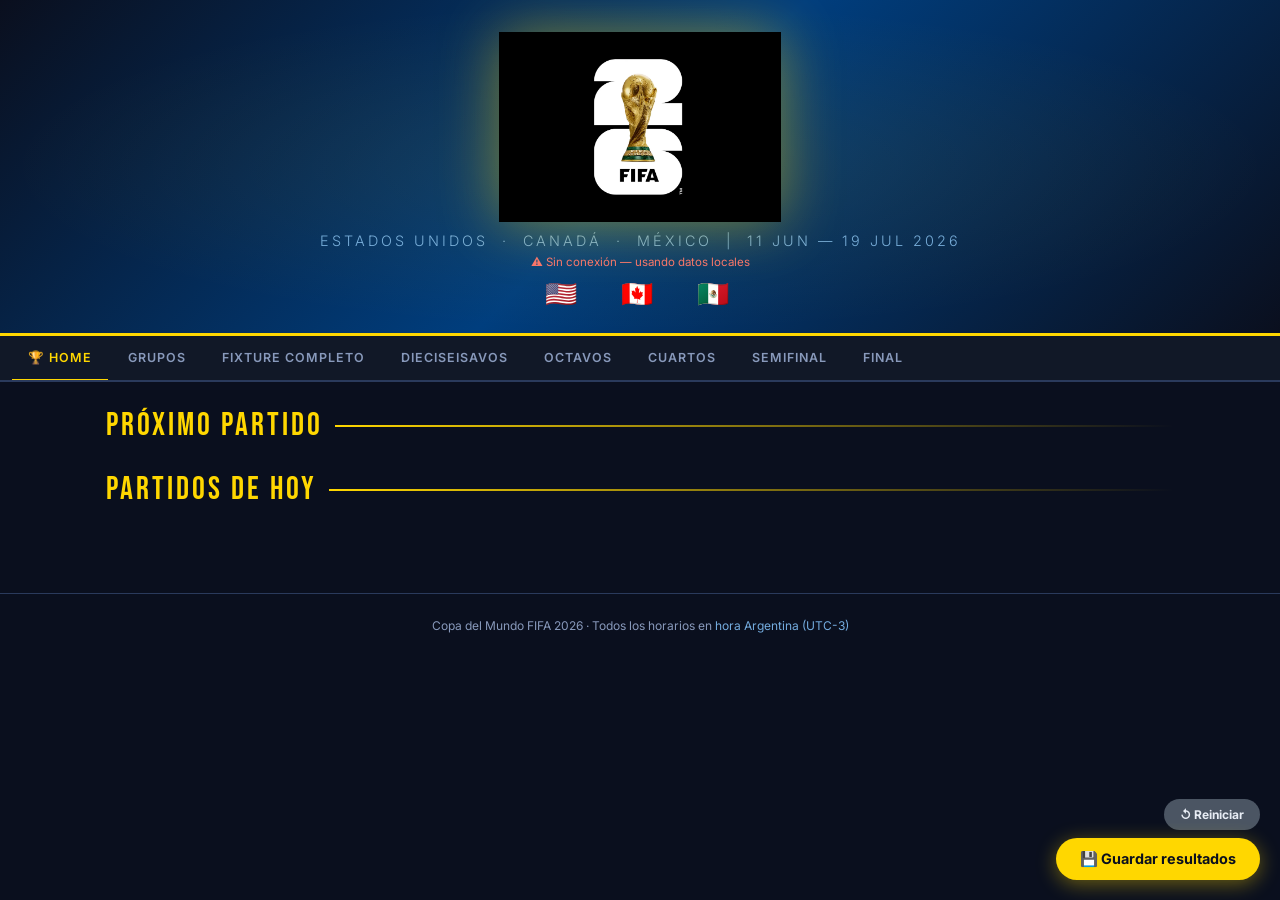
<file: index_1.html>
<!DOCTYPE html>
<html lang="es">
<head>
<meta charset="UTF-8">
<meta name="viewport" content="width=device-width, initial-scale=1.0">
<title>🏆 Mundial 2026 — Fixture Completo</title>
<style>
@import url('https://fonts.googleapis.com/css2?family=Bebas+Neue&family=Inter:wght@300;400;500;600;700&family=Noto+Color+Emoji&display=swap');
:root {
  --oro:#FFD700;--oro-oscuro:#C9A800;--azul-fifa:#003E7E;
  --bg:#0A0F1E;--bg2:#111827;--bg3:#1A2340;--card:#1E2B45;
  --borde:#2A3A5C;--texto:#E8EDF5;--gris:#8899BB;
  --arg1:#74ACDF;--arg2:#FFFFFF;
}
*{margin:0;padding:0;box-sizing:border-box;}
body{background:var(--bg);color:var(--texto);font-family:'Inter','Noto Color Emoji',sans-serif;min-height:100vh;}
.hero{background:linear-gradient(135deg,#0A0F1E 0%,#003E7E 50%,#0A0F1E 100%);text-align:center;padding:32px 20px 24px;border-bottom:3px solid var(--oro);position:relative;}
.hero::before{content:'';position:absolute;inset:0;background:radial-gradient(ellipse at 50% 50%,rgba(255,215,0,.08) 0%,transparent 70%);pointer-events:none;}
.hero-logo{height:190px;width:auto;object-fit:contain;margin-bottom:6px;filter:drop-shadow(0 0 30px rgba(255,215,0,.45));position:relative;}
@media(max-width:600px){.hero-logo{height:130px;}}
.hero-sub{font-size:.9rem;color:var(--arg1);letter-spacing:3px;text-transform:uppercase;font-weight:300;}
.hero-flags{font-size:26px;margin-top:10px;letter-spacing:6px;font-family:'Noto Color Emoji',sans-serif;}
.nav{display:flex;overflow-x:auto;background:var(--bg2);border-bottom:2px solid var(--borde);padding:0 12px;gap:4px;position:sticky;top:0;z-index:100;scrollbar-width:none;}
.nav::-webkit-scrollbar{display:none;}
.tab-btn{padding:14px 16px;background:none;border:none;color:var(--gris);font-family:'Inter',sans-serif;font-weight:600;font-size:.78rem;letter-spacing:1px;text-transform:uppercase;cursor:pointer;white-space:nowrap;border-bottom:3px solid transparent;margin-bottom:-2px;transition:color .2s,border-color .2s;}
.tab-btn:hover{color:var(--texto);}
.tab-btn.active{color:var(--oro);border-bottom-color:var(--oro);}
.section{display:none;padding:24px 16px 64px;max-width:1100px;margin:0 auto;}
.section.active{display:block;}
.arg-banner{background:linear-gradient(135deg,var(--arg1) 0%,#fff 50%,var(--arg1) 100%);border-radius:12px;padding:16px 24px;margin-bottom:24px;display:flex;align-items:center;gap:16px;color:#003087;}
.arg-banner .flag{font-size:40px;font-family:'Noto Color Emoji',sans-serif;}
.arg-banner h2{font-family:'Bebas Neue',sans-serif;font-size:1.8rem;letter-spacing:2px;}
.arg-banner p{font-size:.85rem;font-weight:500;opacity:.8;}
.sec-title{font-family:'Bebas Neue',sans-serif;font-size:2rem;letter-spacing:3px;color:var(--oro);margin-bottom:20px;display:flex;align-items:center;gap:12px;}
.sec-title::after{content:'';flex:1;height:2px;background:linear-gradient(90deg,var(--oro) 0%,transparent 100%);}
.grupos-grid{display:grid;grid-template-columns:repeat(auto-fill,minmax(320px,1fr));gap:20px;}
.grupo-card{background:var(--card);border:1px solid var(--borde);border-radius:12px;overflow:hidden;}
.grupo-header{background:var(--azul-fifa);padding:12px 16px;display:flex;justify-content:space-between;align-items:center;}
.grupo-header h3{font-family:'Bebas Neue',sans-serif;font-size:1.3rem;letter-spacing:2px;color:var(--oro);}
.grupo-header .equipo-list{font-size:1.1rem;font-family:'Noto Color Emoji',sans-serif;}
.tabla-pos{width:100%;border-collapse:collapse;font-size:.82rem;}
.tabla-pos thead tr{background:var(--bg3);}
.tabla-pos th{padding:8px;text-align:center;color:var(--gris);font-weight:600;font-size:.7rem;letter-spacing:1px;text-transform:uppercase;}
.tabla-pos th:first-child{text-align:left;padding-left:12px;}
.tabla-pos td{padding:8px;text-align:center;border-top:1px solid var(--borde);}
.tabla-pos td:first-child{text-align:left;padding-left:12px;font-weight:600;}
.tabla-pos tr.clasifica td{background:rgba(0,102,51,.15);}
.tabla-pos tr.clasifica-3ro td{background:rgba(0,62,126,.15);}
.tabla-pos .pts{font-weight:700;color:var(--oro);}
.dg-pos{color:#4ade80;}.dg-neg{color:#f87171;}
.dia-grupo{margin-bottom:28px;}
.dia-label{font-size:.75rem;font-weight:700;letter-spacing:2px;text-transform:uppercase;color:var(--gris);padding:6px 12px;background:var(--bg3);border-radius:6px;margin-bottom:10px;display:inline-block;}
.partido-row{background:var(--card);border:1px solid var(--borde);border-radius:10px;padding:14px 16px;margin-bottom:8px;display:grid;grid-template-columns:1fr auto 1fr;align-items:center;gap:12px;transition:border-color .2s;}
.partido-row:hover{border-color:var(--arg1);}
.partido-row.argentina{border-left:4px solid var(--arg1);background:linear-gradient(90deg,rgba(116,172,223,.08),var(--card));}
.equipo-lado{display:flex;align-items:center;gap:10px;min-width:0;}
.equipo-lado.derecha{flex-direction:row-reverse;text-align:right;}
.bandera{font-size:22px;flex-shrink:0;font-family:'Noto Color Emoji',sans-serif;}
.equipo-nombre{font-weight:600;font-size:.92rem;overflow:hidden;text-overflow:ellipsis;white-space:nowrap;}
.equipo-nombre small{display:block;font-size:.68rem;color:var(--gris);font-weight:400;margin-top:1px;}
.marcador{display:flex;align-items:center;gap:6px;flex-shrink:0;}
.gol-input{width:42px;height:42px;background:var(--bg3);border:2px solid var(--borde);border-radius:8px;color:var(--texto);font-size:1.3rem;font-weight:700;text-align:center;cursor:pointer;transition:border-color .2s,background .2s;-moz-appearance:textfield;}
.gol-input::-webkit-outer-spin-button,.gol-input::-webkit-inner-spin-button{-webkit-appearance:none;}
.gol-input:focus{outline:none;border-color:var(--oro);background:var(--bg2);}
.gol-input.filled{background:rgba(255,215,0,.08);border-color:var(--oro-oscuro);}
.gol-input:disabled{opacity:.3;cursor:not-allowed;}
.vs-sep{color:var(--gris);font-size:.75rem;font-weight:700;}
.hora-badge{font-size:.72rem;color:var(--arg1);font-weight:600;display:block;text-align:center;margin-top:3px;}
.sede-badge{font-size:.65rem;color:var(--gris);display:block;text-align:center;}
.arg-match-banner{background:linear-gradient(90deg,rgba(116,172,223,.15),rgba(116,172,223,.05));border:1px solid var(--arg1);border-radius:10px;padding:10px 16px;margin-bottom:16px;font-size:.8rem;color:var(--arg1);display:flex;align-items:center;gap:8px;}
.elim-section{background:var(--card);border:1px solid var(--borde);border-radius:12px;padding:20px;margin-bottom:24px;}
.elim-title{font-family:'Bebas Neue',sans-serif;font-size:1.4rem;letter-spacing:2px;color:var(--oro);margin-bottom:16px;border-bottom:1px solid var(--borde);padding-bottom:10px;}
.bracket-grid{display:grid;grid-template-columns:repeat(auto-fill,minmax(280px,1fr));gap:12px;}
.bracket-match{background:var(--bg3);border:1px solid var(--borde);border-radius:8px;overflow:hidden;}
.bracket-match-header{background:var(--bg2);padding:6px 12px;font-size:.68rem;color:var(--gris);font-weight:700;letter-spacing:1px;text-transform:uppercase;display:flex;justify-content:space-between;}
.bracket-equipo{display:flex;align-items:center;gap:10px;padding:10px 12px;border-bottom:1px solid var(--borde);}
.bracket-equipo:last-child{border-bottom:none;}
.bracket-equipo .bandera{font-size:18px;}
.bracket-equipo .nombre{font-weight:600;font-size:.85rem;flex:1;}
.bracket-equipo .nombre.pendiente{color:var(--gris);font-style:italic;font-size:.75rem;font-weight:400;}
  .bracket-equipo .bnd-small{font-size:16px;min-width:20px;text-align:center;color:var(--gris);}
.bracket-equipo .gol-input{width:36px;height:36px;font-size:1.1rem;}
.bracket-equipo.ganador{background:rgba(255,215,0,.07);}
.bracket-equipo.ganador .nombre{color:var(--oro);}
.clasificados-panel{background:var(--card);border:1px solid var(--borde);border-radius:12px;padding:20px;margin-bottom:24px;}
.cls-grid{display:grid;grid-template-columns:repeat(auto-fill,minmax(150px,1fr));gap:10px;margin-top:12px;}
.cls-item{background:var(--bg3);border:1px solid var(--borde);border-radius:8px;padding:10px;text-align:center;font-size:.8rem;}
.cls-item .bnd{font-size:22px;margin-bottom:4px;font-family:'Noto Color Emoji',sans-serif;}
.cls-item .nmbr{font-weight:600;font-size:.85rem;}
.cls-item .pos{font-size:.68rem;color:var(--gris);margin-top:2px;}
.cls-item.argentina-cls{border-color:var(--arg1);background:rgba(116,172,223,.1);}
.terceros-tabla{width:100%;border-collapse:collapse;font-size:.82rem;margin-bottom:16px;}
.terceros-tabla th{background:var(--bg3);padding:8px 12px;text-align:left;color:var(--gris);font-size:.7rem;font-weight:700;letter-spacing:1px;text-transform:uppercase;}
.terceros-tabla td{padding:8px 12px;border-top:1px solid var(--borde);}
.terceros-tabla tr.clasificado-3ro td{background:rgba(0,62,126,.15);}
.terceros-tabla .pts{font-weight:700;color:var(--oro);}
.save-bar{position:fixed;bottom:20px;right:20px;z-index:200;display:flex;flex-direction:column;gap:8px;align-items:flex-end;}
.save-btn{background:var(--oro);color:#0A0F1E;border:none;border-radius:50px;padding:12px 24px;font-family:'Inter',sans-serif;font-weight:700;font-size:.9rem;cursor:pointer;box-shadow:0 4px 20px rgba(255,215,0,.4);transition:transform .15s,box-shadow .15s;}
.save-btn:hover{transform:scale(1.05);box-shadow:0 6px 28px rgba(255,215,0,.6);}
.save-btn.reset{background:#4B5563;color:var(--texto);box-shadow:none;font-size:.75rem;padding:8px 16px;}
.saved-msg{background:#1A3A2A;color:#4ade80;border:1px solid #2d6a4f;border-radius:8px;padding:8px 16px;font-size:.8rem;font-weight:600;opacity:0;transition:opacity .3s;}
.saved-msg.show{opacity:1;}
footer{text-align:center;padding:24px;color:var(--gris);font-size:.75rem;border-top:1px solid var(--borde);}
footer span{color:var(--arg1);}
@media(max-width:600px){.equipo-nombre{font-size:.8rem;}.gol-input{width:38px;height:38px;font-size:1.1rem;}.partido-row{padding:10px 12px;gap:8px;}}

.home-card{
  background:#111827;
  border:1px solid #1f2937;
  border-radius:14px;
  padding:20px;
  margin-bottom:20px;
  text-align:center;
}

.home-teams{
  display:flex;
  justify-content:space-between;
  align-items:center;
  font-size:1.3rem;
}

.countdown{
  display:flex;
  justify-content:center;
  gap:10px;
  margin-top:20px;
}

.cd{
  background:#0f172a;
  padding:10px;
  border-radius:10px;
  min-width:70px;
}

.cd-num{
  font-size:1.4rem;
  font-weight:bold;
}


</style>
</head>
<body>

<div class="hero">
  <img src="[data-uri]" alt="FIFA World Cup 2026" class="hero-logo">
  <p class="hero-sub">Estados Unidos &nbsp;·&nbsp; Canadá &nbsp;·&nbsp; México &nbsp;|&nbsp; 11 Jun — 19 Jul 2026</p>
  <div id="sync-status" style="font-size:.72rem;color:var(--gris);margin-top:6px;">🔄 Sincronizando resultados...</div>
  <div class="hero-flags">🇺🇸 🇨🇦 🇲🇽</div>
</div>

<nav class="nav">
  <button class="tab-btn active" onclick="showTab('home',this)">🏆 Home</button>
  <button class="tab-btn" onclick="showTab('grupos',this)">Grupos</button>
  <button class="tab-btn" onclick="showTab('fixture',this)">Fixture Completo</button>
  <button class="tab-btn" onclick="showTab('dieciseisavos',this)">Dieciseisavos</button>
  <button class="tab-btn" onclick="showTab('octavos',this)">Octavos</button>
  <button class="tab-btn" onclick="showTab('cuartos',this)">Cuartos</button>
  <button class="tab-btn" onclick="showTab('semis',this)">Semifinal</button>
  <button class="tab-btn" onclick="showTab('final',this)">Final</button>
</nav>

<div id="tab-home" class="section active">
  <div class="sec-title">Próximo Partido</div>
  <div id="next-match-panel"></div>
  <div class="sec-title" style="margin-top:25px">
    Partidos de Hoy
  </div>
  <div id="today-matches"></div>
</div>

<!-- GRUPOS -->
<div id="tab-grupos" class="section">
  <div class="sec-title">Fase de Grupos</div>
  <div style="margin-bottom:16px;font-size:.82rem;color:var(--gris);">Los 2 primeros de cada grupo + los 8 mejores terceros clasifican a dieciseisavos.</div>
  <div class="grupos-grid" id="grupos-container"></div>
  <div style="margin-top:32px;" class="sec-title">Mejores Terceros</div>
  <div class="clasificados-panel">
    <div style="font-size:.82rem;color:var(--gris);margin-bottom:12px;">De los 12 grupos, los 8 mejores terceros clasifican. Ordenados por puntos, diferencia de gol y goles a favor.</div>
    <table class="terceros-tabla" id="tabla-terceros">
      <thead><tr><th>#</th><th>Equipo</th><th>Grupo</th><th>J</th><th>G</th><th>E</th><th>P</th><th>GF</th><th>GC</th><th>DG</th><th>Pts</th></tr></thead>
      <tbody></tbody>
    </table>
  </div>
</div>

<!-- FIXTURE -->
<div id="tab-fixture" class="section">
  <div class="sec-title">Fixture Completo</div>
  <div style="font-size:.82rem;color:var(--gris);margin-bottom:20px;">Todos los horarios en hora Argentina (UTC-3). Ingresá los resultados para actualizar las tablas y el bracket.</div>
  <div id="fixture-completo"></div>
</div>

<!-- DIECISEISAVOS -->
<div id="tab-dieciseisavos" class="section">
  <div class="sec-title">Dieciseisavos de Final</div>
  <div style="font-size:.82rem;color:var(--gris);margin-bottom:16px;">32 clasificados: 1° y 2° de cada grupo + 8 mejores terceros. Los equipos aparecen automáticamente al cargar resultados de grupos.</div>
  <div class="clasificados-panel" style="margin-bottom:24px;">
    <div class="elim-title">32 Clasificados</div>
    <div id="cls-info" style="font-size:.8rem;color:var(--gris);margin-bottom:8px;">Los clasificados se mostrarán a medida que se carguen resultados.</div>
    <div class="cls-grid" id="grid-clasificados-16"></div>
  </div>
  <div class="elim-section">
    <div class="elim-title">16 Partidos — 28 Jun al 3 Jul 2026</div>
    <div class="bracket-grid" id="bracket-r16"></div>
  </div>
</div>

<!-- OCTAVOS -->
<div id="tab-octavos" class="section">
  <div class="sec-title">Octavos de Final</div>
  <div style="font-size:.82rem;color:var(--gris);margin-bottom:16px;">Se completa con los ganadores de dieciseisavos.</div>
  <div class="elim-section">
    <div class="elim-title">8 Partidos — 4 al 7 Jul 2026</div>
    <div class="bracket-grid" id="bracket-qf"></div>
  </div>
</div>

<!-- CUARTOS -->
<div id="tab-cuartos" class="section">
  <div class="sec-title">Cuartos de Final</div>
  <div style="font-size:.82rem;color:var(--gris);margin-bottom:16px;">Se completa con los ganadores de octavos.</div>
  <div class="elim-section">
    <div class="elim-title">4 Partidos — 9 al 11 Jul 2026</div>
    <div class="bracket-grid" id="bracket-sf"></div>
  </div>
</div>

<!-- SEMIFINAL -->
<div id="tab-semis" class="section">
  <div class="sec-title">Semifinales</div>
  <div style="font-size:.82rem;color:var(--gris);margin-bottom:16px;">Se completa con los ganadores de cuartos.</div>
  <div class="elim-section">
    <div class="elim-title">2 Partidos — 14 y 15 Jul 2026</div>
    <div class="bracket-grid" id="bracket-semi"></div>
  </div>
  <div class="elim-section" style="margin-top:20px;">
    <div class="elim-title">Tercer Puesto — 18 Jul · Miami</div>
    <div class="bracket-grid" id="bracket-ter"></div>
  </div>
</div>

<!-- FINAL -->
<div id="tab-final" class="section">
  <div class="sec-title">La Gran Final</div>
  <div style="text-align:center;padding:16px 0 24px;">
    <div style="font-size:3rem;margin-bottom:6px;">🏆</div>
    <div style="font-family:'Bebas Neue',sans-serif;font-size:1.8rem;color:var(--gris);letter-spacing:3px;">19 de Julio de 2026</div>
    <div style="color:var(--gris);font-size:.85rem;margin-top:4px;">MetLife Stadium · East Rutherford, Nueva Jersey</div>
  </div>
  <div class="elim-section">
    <div class="elim-title">Final — 19 Jul 2026 · Nueva Jersey</div>
    <div class="bracket-grid" id="bracket-fin"></div>
  </div>
  <div id="campeon-panel" style="display:none;text-align:center;padding:32px;background:var(--card);border-radius:16px;border:2px solid var(--oro);margin-top:20px;">
    <div style="font-size:4rem;">🏆</div>
    <div style="font-family:'Bebas Neue',sans-serif;font-size:2.5rem;color:var(--oro);letter-spacing:4px;margin-top:8px;">CAMPEÓN DEL MUNDO 2026</div>
    <div id="campeon-nombre" style="font-size:2rem;margin-top:12px;"></div>
  </div>
</div>

<!-- SAVE BAR -->
<div class="save-bar">
  <div class="saved-msg" id="saved-msg">✓ Resultados guardados</div>
  <button class="save-btn reset" onclick="resetAll()">↺ Reiniciar</button>
  <button class="save-btn" onclick="saveAll()">💾 Guardar resultados</button>
</div>

<footer><p>Copa del Mundo FIFA 2026 · Todos los horarios en <span>hora Argentina (UTC-3)</span></p></footer>

<script>
// ============================================================
// DATOS GRUPOS
// ============================================================
const GRUPOS = {
  A:{equipos:[{nombre:'México',bandera:'🇲🇽'},{nombre:'Sudáfrica',bandera:'🇿🇦'},{nombre:'Corea del Sur',bandera:'🇰🇷'},{nombre:'Rep. Checa',bandera:'🇨🇿'}]},
  B:{equipos:[{nombre:'Canadá',bandera:'🇨🇦'},{nombre:'Bosnia-Herz.',bandera:'🇧🇦'},{nombre:'Qatar',bandera:'🇶🇦'},{nombre:'Suiza',bandera:'🇨🇭'}]},
  C:{equipos:[{nombre:'Brasil',bandera:'🇧🇷'},{nombre:'Marruecos',bandera:'🇲🇦'},{nombre:'Haití',bandera:'🇭🇹'},{nombre:'Escocia',bandera:'🏴󠁧󠁢󠁳󠁣󠁴󠁿'}]},
  D:{equipos:[{nombre:'EE.UU.',bandera:'🇺🇸'},{nombre:'Paraguay',bandera:'🇵🇾'},{nombre:'Australia',bandera:'🇦🇺'},{nombre:'Turquía',bandera:'🇹🇷'}]},
  E:{equipos:[{nombre:'Alemania',bandera:'🇩🇪'},{nombre:'Curazao',bandera:'🇨🇼'},{nombre:'Costa de Marfil',bandera:'🇨🇮'},{nombre:'Ecuador',bandera:'🇪🇨'}]},
  F:{equipos:[{nombre:'Países Bajos',bandera:'🇳🇱'},{nombre:'Japón',bandera:'🇯🇵'},{nombre:'Suecia',bandera:'🇸🇪'},{nombre:'Túnez',bandera:'🇹🇳'}]},
  G:{equipos:[{nombre:'Bélgica',bandera:'🇧🇪'},{nombre:'Egipto',bandera:'🇪🇬'},{nombre:'Irán',bandera:'🇮🇷'},{nombre:'Nueva Zelanda',bandera:'🇳🇿'}]},
  H:{equipos:[{nombre:'España',bandera:'🇪🇸'},{nombre:'Cabo Verde',bandera:'🇨🇻'},{nombre:'Arabia Saudita',bandera:'🇸🇦'},{nombre:'Uruguay',bandera:'🇺🇾'}]},
  I:{equipos:[{nombre:'Francia',bandera:'🇫🇷'},{nombre:'Senegal',bandera:'🇸🇳'},{nombre:'Irak',bandera:'🇮🇶'},{nombre:'Noruega',bandera:'🇳🇴'}]},
  J:{equipos:[{nombre:'Argentina',bandera:'🇦🇷'},{nombre:'Argelia',bandera:'🇩🇿'},{nombre:'Austria',bandera:'🇦🇹'},{nombre:'Jordania',bandera:'🇯🇴'}]},
  K:{equipos:[{nombre:'Portugal',bandera:'🇵🇹'},{nombre:'RD Congo',bandera:'🇨🇩'},{nombre:'Uzbekistán',bandera:'🇺🇿'},{nombre:'Colombia',bandera:'🇨🇴'}]},
  L:{equipos:[{nombre:'Inglaterra',bandera:'🏴󠁧󠁢󠁥󠁮󠁧󠁿'},{nombre:'Croacia',bandera:'🇭🇷'},{nombre:'Ghana',bandera:'🇬🇭'},{nombre:'Panamá',bandera:'🇵🇦'}]},
};

// ============================================================
// FIXTURE FASE DE GRUPOS
// ============================================================
const PARTIDOS_GRUPOS = [
  {id:'A1',g:'A',h:'México',v:'Sudáfrica',fecha:'Jue 11 Jun',hora:'16:00',sede:'Ciudad de México'},
  {id:'A2',g:'A',h:'Corea del Sur',v:'Rep. Checa',fecha:'Jue 11 Jun',hora:'23:00',sede:'Guadalajara'},
  {id:'B1',g:'B',h:'Canadá',v:'Bosnia-Herz.',fecha:'Vie 12 Jun',hora:'16:00',sede:'Toronto'},
  {id:'D1',g:'D',h:'EE.UU.',v:'Paraguay',fecha:'Vie 12 Jun',hora:'22:00',sede:'Los Ángeles'},
  {id:'B2',g:'B',h:'Qatar',v:'Suiza',fecha:'Sáb 13 Jun',hora:'16:00',sede:'San Francisco'},
  {id:'C1',g:'C',h:'Brasil',v:'Marruecos',fecha:'Sáb 13 Jun',hora:'19:00',sede:'Nueva Jersey'},
  {id:'C2',g:'C',h:'Haití',v:'Escocia',fecha:'Sáb 13 Jun',hora:'22:00',sede:'Boston'},
  {id:'D2',g:'D',h:'Australia',v:'Turquía',fecha:'Dom 14 Jun',hora:'01:00',sede:'Vancouver'},
  {id:'E1',g:'E',h:'Alemania',v:'Curazao',fecha:'Dom 14 Jun',hora:'14:00',sede:'Houston'},
  {id:'F1',g:'F',h:'Países Bajos',v:'Japón',fecha:'Dom 14 Jun',hora:'17:00',sede:'Dallas'},
  {id:'E2',g:'E',h:'Costa de Marfil',v:'Ecuador',fecha:'Dom 14 Jun',hora:'20:00',sede:'Philadelphia'},
  {id:'F2',g:'F',h:'Suecia',v:'Túnez',fecha:'Dom 14 Jun',hora:'23:00',sede:'Monterrey'},
  {id:'H1',g:'H',h:'España',v:'Cabo Verde',fecha:'Lun 15 Jun',hora:'13:00',sede:'Atlanta'},
  {id:'G1',g:'G',h:'Bélgica',v:'Egipto',fecha:'Lun 15 Jun',hora:'16:00',sede:'Seattle'},
  {id:'H2',g:'H',h:'Arabia Saudita',v:'Uruguay',fecha:'Lun 15 Jun',hora:'19:00',sede:'Miami'},
  {id:'G2',g:'G',h:'Irán',v:'Nueva Zelanda',fecha:'Lun 15 Jun',hora:'22:00',sede:'Los Ángeles'},
  {id:'I1',g:'I',h:'Francia',v:'Senegal',fecha:'Mar 16 Jun',hora:'16:00',sede:'Nueva Jersey'},
  {id:'I2',g:'I',h:'Irak',v:'Noruega',fecha:'Mar 16 Jun',hora:'19:00',sede:'Boston'},
  {id:'J1',g:'J',h:'Argentina',v:'Argelia',fecha:'Mar 16 Jun',hora:'22:00',sede:'Kansas City (Arrowhead)'},
  {id:'J2',g:'J',h:'Austria',v:'Jordania',fecha:'Mié 17 Jun',hora:'00:00',sede:'San Francisco (Levis)'},
  {id:'K1',g:'K',h:'Portugal',v:'RD Congo',fecha:'Mié 17 Jun',hora:'14:00',sede:'Houston'},
  {id:'L1',g:'L',h:'Inglaterra',v:'Croacia',fecha:'Mié 17 Jun',hora:'17:00',sede:'Dallas'},
  {id:'L2',g:'L',h:'Ghana',v:'Panamá',fecha:'Mié 17 Jun',hora:'20:00',sede:'Toronto'},
  {id:'K2',g:'K',h:'Uzbekistán',v:'Colombia',fecha:'Mié 17 Jun',hora:'23:00',sede:'Ciudad de México'},
  {id:'A3',g:'A',h:'Rep. Checa',v:'Sudáfrica',fecha:'Jue 18 Jun',hora:'13:00',sede:'Atlanta'},
  {id:'B3',g:'B',h:'Suiza',v:'Bosnia-Herz.',fecha:'Jue 18 Jun',hora:'16:00',sede:'Los Ángeles'},
  {id:'B4',g:'B',h:'Canadá',v:'Qatar',fecha:'Jue 18 Jun',hora:'19:00',sede:'Vancouver'},
  {id:'A4',g:'A',h:'México',v:'Corea del Sur',fecha:'Jue 18 Jun',hora:'22:00',sede:'Guadalajara'},
  {id:'D3',g:'D',h:'EE.UU.',v:'Australia',fecha:'Vie 19 Jun',hora:'16:00',sede:'Seattle'},
  {id:'C3',g:'C',h:'Escocia',v:'Marruecos',fecha:'Vie 19 Jun',hora:'19:00',sede:'Boston'},
  {id:'C4',g:'C',h:'Brasil',v:'Haití',fecha:'Vie 19 Jun',hora:'21:30',sede:'Philadelphia'},
  {id:'D4',g:'D',h:'Turquía',v:'Paraguay',fecha:'Sáb 20 Jun',hora:'00:00',sede:'San Francisco'},
  {id:'F3',g:'F',h:'Países Bajos',v:'Suecia',fecha:'Sáb 20 Jun',hora:'14:00',sede:'Houston'},
  {id:'E3',g:'E',h:'Alemania',v:'Costa de Marfil',fecha:'Sáb 20 Jun',hora:'17:00',sede:'Toronto'},
  {id:'E4',g:'E',h:'Ecuador',v:'Curazao',fecha:'Sáb 20 Jun',hora:'23:00',sede:'Kansas City'},
  {id:'F4',g:'F',h:'Túnez',v:'Japón',fecha:'Dom 21 Jun',hora:'01:00',sede:'Monterrey'},
  {id:'H3',g:'H',h:'España',v:'Arabia Saudita',fecha:'Dom 21 Jun',hora:'13:00',sede:'Atlanta'},
  {id:'G3',g:'G',h:'Bélgica',v:'Irán',fecha:'Dom 21 Jun',hora:'16:00',sede:'Los Ángeles'},
  {id:'H4',g:'H',h:'Uruguay',v:'Cabo Verde',fecha:'Dom 21 Jun',hora:'19:00',sede:'Miami'},
  {id:'G4',g:'G',h:'Nueva Zelanda',v:'Egipto',fecha:'Dom 21 Jun',hora:'22:00',sede:'Vancouver'},
  {id:'J3',g:'J',h:'Argentina',v:'Austria',fecha:'Lun 22 Jun',hora:'14:00',sede:'Dallas (AT&T Stadium)'},
  {id:'I3',g:'I',h:'Francia',v:'Irak',fecha:'Lun 22 Jun',hora:'18:00',sede:'Philadelphia'},
  {id:'I4',g:'I',h:'Noruega',v:'Senegal',fecha:'Lun 22 Jun',hora:'21:00',sede:'Nueva Jersey'},
  {id:'J4',g:'J',h:'Jordania',v:'Argelia',fecha:'Mar 23 Jun',hora:'00:00',sede:'San Francisco (Levis)'},
  {id:'K3',g:'K',h:'Portugal',v:'Uzbekistán',fecha:'Mar 23 Jun',hora:'14:00',sede:'Houston'},
  {id:'L3',g:'L',h:'Inglaterra',v:'Ghana',fecha:'Mar 23 Jun',hora:'17:00',sede:'Boston'},
  {id:'L4',g:'L',h:'Panamá',v:'Croacia',fecha:'Mar 23 Jun',hora:'20:00',sede:'Toronto'},
  {id:'K4',g:'K',h:'Colombia',v:'RD Congo',fecha:'Mar 23 Jun',hora:'23:00',sede:'Guadalajara'},
  {id:'B5',g:'B',h:'Suiza',v:'Canadá',fecha:'Mié 24 Jun',hora:'16:00',sede:'Vancouver'},
  {id:'B6',g:'B',h:'Bosnia-Herz.',v:'Qatar',fecha:'Mié 24 Jun',hora:'16:00',sede:'Atlanta'},
  {id:'A5',g:'A',h:'Sudáfrica',v:'Corea del Sur',fecha:'Mié 24 Jun',hora:'22:00',sede:'Miami'},
  {id:'A6',g:'A',h:'México',v:'Rep. Checa',fecha:'Mié 24 Jun',hora:'22:00',sede:'Los Ángeles'},
  {id:'C5',g:'C',h:'Marruecos',v:'Haití',fecha:'Jue 25 Jun',hora:'16:00',sede:'Seattle'},
  {id:'C6',g:'C',h:'Escocia',v:'Brasil',fecha:'Jue 25 Jun',hora:'16:00',sede:'Boston'},
  {id:'D5',g:'D',h:'Paraguay',v:'Australia',fecha:'Jue 25 Jun',hora:'22:00',sede:'Kansas City'},
  {id:'D6',g:'D',h:'Turquía',v:'EE.UU.',fecha:'Jue 25 Jun',hora:'22:00',sede:'Houston'},
  {id:'E5',g:'E',h:'Curazao',v:'Costa de Marfil',fecha:'Vie 26 Jun',hora:'16:00',sede:'Philadelphia'},
  {id:'E6',g:'E',h:'Ecuador',v:'Alemania',fecha:'Vie 26 Jun',hora:'16:00',sede:'Dallas'},
  {id:'F5',g:'F',h:'Japón',v:'Suecia',fecha:'Vie 26 Jun',hora:'22:00',sede:'Monterrey'},
  {id:'F6',g:'F',h:'Túnez',v:'Países Bajos',fecha:'Vie 26 Jun',hora:'22:00',sede:'Toronto'},
  {id:'G5',g:'G',h:'Egipto',v:'Bélgica',fecha:'Sáb 27 Jun',hora:'16:00',sede:'Ciudad de México'},
  {id:'G6',g:'G',h:'Nueva Zelanda',v:'Irán',fecha:'Sáb 27 Jun',hora:'16:00',sede:'Los Ángeles'},
  {id:'H5',g:'H',h:'Cabo Verde',v:'Arabia Saudita',fecha:'Sáb 27 Jun',hora:'22:00',sede:'Houston'},
  {id:'H6',g:'H',h:'Uruguay',v:'España',fecha:'Sáb 27 Jun',hora:'22:00',sede:'Atlanta'},
  {id:'J5',g:'J',h:'Jordania',v:'Argentina',fecha:'Sáb 27 Jun',hora:'23:00',sede:'Dallas (AT&T Stadium)'},
  {id:'J6',g:'J',h:'Argelia',v:'Austria',fecha:'Sáb 27 Jun',hora:'23:00',sede:'Dallas (AT&T Stadium)'},
  {id:'I5',g:'I',h:'Senegal',v:'Francia',fecha:'Dom 28 Jun',hora:'16:00',sede:'Guadalajara'},
  {id:'I6',g:'I',h:'Noruega',v:'Irak',fecha:'Dom 28 Jun',hora:'16:00',sede:'Nueva Jersey'},
  {id:'K5',g:'K',h:'RD Congo',v:'Portugal',fecha:'Dom 28 Jun',hora:'22:00',sede:'Seattle'},
  {id:'K6',g:'K',h:'Colombia',v:'Uzbekistán',fecha:'Dom 28 Jun',hora:'22:00',sede:'Houston'},
  {id:'L5',g:'L',h:'Croacia',v:'Ghana',fecha:'Lun 29 Jun',hora:'16:00',sede:'Vancouver'},
  {id:'L6',g:'L',h:'Panamá',v:'Inglaterra',fecha:'Lun 29 Jun',hora:'16:00',sede:'Miami'},
];

// ============================================================
// BRACKET OFICIAL FIFA 2026
// ============================================================
const BRACKET = {
  r16:[
    {id:'R16_1', s1:{tipo:'pos',grupo:'A',pos:2}, s2:{tipo:'pos',grupo:'B',pos:2}, fecha:'28 Jun',sede:'Los Ángeles'},
    {id:'R16_2', s1:{tipo:'pos',grupo:'E',pos:1}, s2:{tipo:'3ro',grupos:['A','B','C','D','F']}, fecha:'29 Jun',sede:'Houston'},
    {id:'R16_3', s1:{tipo:'pos',grupo:'F',pos:1}, s2:{tipo:'pos',grupo:'C',pos:2}, fecha:'29 Jun',sede:'Boston'},
    {id:'R16_4', s1:{tipo:'pos',grupo:'C',pos:1}, s2:{tipo:'pos',grupo:'F',pos:2}, fecha:'29 Jun',sede:'Monterrey'},
    {id:'R16_5', s1:{tipo:'pos',grupo:'I',pos:1}, s2:{tipo:'3ro',grupos:['C','D','F','G','H']}, fecha:'30 Jun',sede:'Dallas'},
    {id:'R16_6', s1:{tipo:'pos',grupo:'E',pos:2}, s2:{tipo:'pos',grupo:'I',pos:2}, fecha:'30 Jun',sede:'Nueva Jersey'},
    {id:'R16_7', s1:{tipo:'pos',grupo:'A',pos:1}, s2:{tipo:'3ro',grupos:['C','E','F','H','I']}, fecha:'30 Jun',sede:'Ciudad de México'},
    {id:'R16_8', s1:{tipo:'pos',grupo:'D',pos:1}, s2:{tipo:'3ro',grupos:['B','E','F','I','J']}, fecha:'1 Jul',sede:'Seattle'},
    {id:'R16_9', s1:{tipo:'pos',grupo:'G',pos:1}, s2:{tipo:'3ro',grupos:['A','E','H','I','J']}, fecha:'1 Jul',sede:'San Francisco'},
    {id:'R16_10',s1:{tipo:'pos',grupo:'L',pos:1}, s2:{tipo:'3ro',grupos:['E','H','I','J','K']}, fecha:'1 Jul',sede:'Atlanta'},
    {id:'R16_11',s1:{tipo:'pos',grupo:'K',pos:2}, s2:{tipo:'pos',grupo:'L',pos:2}, fecha:'2 Jul',sede:'Los Ángeles'},
    {id:'R16_12',s1:{tipo:'pos',grupo:'H',pos:1}, s2:{tipo:'pos',grupo:'J',pos:2}, fecha:'2 Jul',sede:'Toronto'},
    {id:'R16_13',s1:{tipo:'pos',grupo:'B',pos:1}, s2:{tipo:'3ro',grupos:['E','F','G','I','J']}, fecha:'2 Jul',sede:'Vancouver'},
    {id:'R16_14',s1:{tipo:'pos',grupo:'J',pos:1}, s2:{tipo:'pos',grupo:'H',pos:2}, fecha:'3 Jul',sede:'Dallas'},
    {id:'R16_15',s1:{tipo:'pos',grupo:'K',pos:1}, s2:{tipo:'3ro',grupos:['D','E','I','J','L']}, fecha:'3 Jul',sede:'Miami'},
    {id:'R16_16',s1:{tipo:'pos',grupo:'D',pos:2}, s2:{tipo:'pos',grupo:'G',pos:2}, fecha:'3 Jul',sede:'Kansas City'},
  ],
  qf:[
    {id:'QF_1',s1:{tipo:'ganador',partido:'R16_1'},s2:{tipo:'ganador',partido:'R16_2'},fecha:'4 Jul',sede:'Philadelphia'},
    {id:'QF_2',s1:{tipo:'ganador',partido:'R16_3'},s2:{tipo:'ganador',partido:'R16_4'},fecha:'4 Jul',sede:'Dallas'},
    {id:'QF_3',s1:{tipo:'ganador',partido:'R16_5'},s2:{tipo:'ganador',partido:'R16_6'},fecha:'5 Jul',sede:'Nueva Jersey'},
    {id:'QF_4',s1:{tipo:'ganador',partido:'R16_7'},s2:{tipo:'ganador',partido:'R16_8'},fecha:'5 Jul',sede:'Ciudad de México'},
    {id:'QF_5',s1:{tipo:'ganador',partido:'R16_9'},s2:{tipo:'ganador',partido:'R16_10'},fecha:'6 Jul',sede:'Dallas'},
    {id:'QF_6',s1:{tipo:'ganador',partido:'R16_11'},s2:{tipo:'ganador',partido:'R16_12'},fecha:'6 Jul',sede:'Seattle'},
    {id:'QF_7',s1:{tipo:'ganador',partido:'R16_13'},s2:{tipo:'ganador',partido:'R16_14'},fecha:'7 Jul',sede:'Atlanta'},
    {id:'QF_8',s1:{tipo:'ganador',partido:'R16_15'},s2:{tipo:'ganador',partido:'R16_16'},fecha:'7 Jul',sede:'Vancouver'},
  ],
  sf:[
    {id:'SF_1',s1:{tipo:'ganador',partido:'QF_1'},s2:{tipo:'ganador',partido:'QF_2'},fecha:'9 Jul',sede:'Boston'},
    {id:'SF_2',s1:{tipo:'ganador',partido:'QF_3'},s2:{tipo:'ganador',partido:'QF_4'},fecha:'10 Jul',sede:'Los Ángeles'},
    {id:'SF_3',s1:{tipo:'ganador',partido:'QF_5'},s2:{tipo:'ganador',partido:'QF_6'},fecha:'11 Jul',sede:'Miami'},
    {id:'SF_4',s1:{tipo:'ganador',partido:'QF_7'},s2:{tipo:'ganador',partido:'QF_8'},fecha:'11 Jul',sede:'Kansas City'},
  ],
  semi:[
    {id:'SEMI_1',s1:{tipo:'ganador',partido:'SF_1'},s2:{tipo:'ganador',partido:'SF_2'},fecha:'14 Jul',sede:'Dallas'},
    {id:'SEMI_2',s1:{tipo:'ganador',partido:'SF_3'},s2:{tipo:'ganador',partido:'SF_4'},fecha:'15 Jul',sede:'Atlanta'},
  ],
  ter:[
    {id:'TER_1',s1:{tipo:'perdedor',partido:'SEMI_1'},s2:{tipo:'perdedor',partido:'SEMI_2'},fecha:'18 Jul',sede:'Miami'},
  ],
  fin:[
    {id:'FIN_1',s1:{tipo:'ganador',partido:'SEMI_1'},s2:{tipo:'ganador',partido:'SEMI_2'},fecha:'19 Jul',sede:'Nueva Jersey'},
  ],
};

// ============================================================
// ESTADO
// ============================================================
let resultados = {};

// ============================================================
// STORAGE — JSONbin.io (compartido entre todos los usuarios)
// ============================================================
const JSONBIN_URL = 'https://api.jsonbin.io/v3/b/6a2cc8d1da38895dfeb8919c';
const JSONBIN_HEADERS = {
  'Content-Type': 'application/json',
  'X-Master-Key': '$2a$10$4OB1nXzZwcoceeF44J3m5u9XvZZZftnN1wb.dWcYeoPDAVdei4toK',
  'X-Access-Key': '$2a$10$b.tBqHv/Kzc2Cy4voqOHDei4wWh2mP0oGuVZVGzy/QXaqBf7DokLm'
};

async function saveAll() {
  const btn = document.querySelector('.save-btn:not(.reset)');
  const msg = document.getElementById('saved-msg');
  btn.textContent = '⏳ Guardando...';
  btn.disabled = true;
  try {
    const res = await fetch(JSONBIN_URL, {
      method: 'PUT',
      headers: JSONBIN_HEADERS,
      body: JSON.stringify({ resultados })
    });
    if (!res.ok) throw new Error('Error ' + res.status);
    // Guardar copia local como respaldo
    localStorage.setItem('mundial2026', JSON.stringify(resultados));
    msg.textContent = '✓ Guardado en la nube';
    msg.classList.add('show');
    setTimeout(() => msg.classList.remove('show'), 2500);
  } catch(e) {
    msg.textContent = '✗ Error al guardar';
    msg.style.background = '#3A1A1A';
    msg.style.color = '#f87171';
    msg.classList.add('show');
    setTimeout(() => { msg.classList.remove('show'); msg.textContent = '✓ Guardado en la nube'; msg.style.background=''; msg.style.color=''; }, 3000);
  } finally {
    btn.textContent = '💾 Guardar resultados';
    btn.disabled = false;
  }
}

async function loadAll() {
  // Mostrar datos locales primero (respaldo instantáneo)
  try {
    const local = localStorage.getItem('mundial2026');
    if (local) resultados = JSON.parse(local);
  } catch(e) {}

  // Luego cargar desde JSONbin (fuente de verdad)
  try {
    const res = await fetch(JSONBIN_URL + '/latest', { headers: JSONBIN_HEADERS });
    if (!res.ok) throw new Error('Error ' + res.status);
    const data = await res.json();
    if (data.record && data.record.resultados) {
      resultados = data.record.resultados;
      localStorage.setItem('mundial2026', JSON.stringify(resultados));
      renderAll(false);
      const s=document.getElementById('sync-status'); if(s) s.style.display='none';
    }
  } catch(e) {
    console.warn('No se pudo cargar desde JSONbin, usando datos locales:', e);
    const s=document.getElementById('sync-status'); if(s) { s.textContent='⚠️ Sin conexión — usando datos locales'; s.style.color='#f87171'; }
  }
}

async function resetAll() {
  if (!confirm('¿Reiniciar todos los resultados? Esto borrará los datos para todos.')) return;
  resultados = {};
  try {
    await fetch(JSONBIN_URL, {
      method: 'PUT',
      headers: JSONBIN_HEADERS,
      body: JSON.stringify({ resultados: {} })
    });
    localStorage.removeItem('mundial2026');
    renderAll();
    const msg = document.getElementById('saved-msg');
    msg.textContent = '✓ Reiniciado';
    msg.classList.add('show');
    setTimeout(() => { msg.classList.remove('show'); msg.textContent = '✓ Guardado en la nube'; }, 2000);
  } catch(e) {
    console.error('Error al reiniciar:', e);
  }
}

// ============================================================
// HELPERS
// ============================================================
function getEquipo(nombre) {
  for (const g of Object.values(GRUPOS)) {
    const e = g.equipos.find(x => x.nombre === nombre);
    if (e) return e;
  }
  return {nombre, bandera:'🏳️'};
}

function calcTabla(grupo) {
  const equipos = GRUPOS[grupo].equipos.map(e => ({...e, j:0,g:0,em:0,p:0,gf:0,gc:0,pts:0}));
  const partidos = PARTIDOS_GRUPOS.filter(p => p.g === grupo);
  for (const pt of partidos) {
    const r = resultados[pt.id];
    if (!r || r.h==='' || r.v==='' || r.h===undefined) continue;
    const gh = parseInt(r.h), gv = parseInt(r.v);
    if (isNaN(gh)||isNaN(gv)) continue;
    const loc = equipos.find(e=>e.nombre===pt.h);
    const vis = equipos.find(e=>e.nombre===pt.v);
    if (!loc||!vis) continue;
    loc.j++; vis.j++;
    loc.gf+=gh; loc.gc+=gv; vis.gf+=gv; vis.gc+=gh;
    if (gh>gv) { loc.g++; loc.pts+=3; vis.p++; }
    else if (gh<gv) { vis.g++; vis.pts+=3; loc.p++; }
    else { loc.em++; vis.em++; loc.pts++; vis.pts++; }
  }
  equipos.forEach(e=>e.dg=e.gf-e.gc);
  equipos.sort((a,b)=>b.pts-a.pts||b.dg-a.dg||b.gf-a.gf||a.nombre.localeCompare(b.nombre));
  return equipos;
}

let _tablaCache = {};
function invalidarCache() { _tablaCache = {}; }
function getTabla(grupo) {
  if (!_tablaCache[grupo]) _tablaCache[grupo] = calcTabla(grupo);
  return _tablaCache[grupo];
}

function renderTabla(tableId, grupo, esArg) {
  const tabla = getTabla(grupo);
  const tbody = document.querySelector('#'+tableId+' tbody');
  if (!tbody) return;
  tbody.innerHTML = '';
  tabla.forEach((e,i) => {
    const tr = document.createElement('tr');
    if (i<2) tr.className='clasifica'; else if (i===2) tr.className='clasifica-3ro';
    const dgC = e.dg>0?'dg-pos':e.dg<0?'dg-neg':'';
    const nom = (esArg && e.nombre==='Argentina') ? `<strong style="color:var(--arg1)">${e.nombre}</strong>` : e.nombre;
    tr.innerHTML = `<td style="color:var(--gris);font-size:.8rem">${i+1}</td>
      <td><span style="margin-right:6px">${e.bandera}</span>${nom}</td>
      <td>${e.j}</td><td>${e.g}</td><td>${e.em}</td><td>${e.p}</td>
      <td>${e.gf}</td><td>${e.gc}</td>
      <td class="${dgC}">${e.dg>0?'+':''}${e.dg}</td>
      <td class="pts">${e.pts}</td>`;
    tbody.appendChild(tr);
  });
}

// ============================================================
// FIXTURE INPUT
// ============================================================
function crearInput(pid, lado, val) {
  const inp = document.createElement('input');
  inp.type='number'; inp.min='0'; inp.max='99';
  inp.className='gol-input'; inp.placeholder='-';
  inp.dataset.pid=pid; inp.dataset.lado=lado;
  if (val!==undefined && val!=='') { inp.value=val; inp.classList.add('filled'); }
  inp.addEventListener('input', function() {
    if (!resultados[pid]) resultados[pid]={h:'',v:''};
    resultados[pid][lado]=this.value;
    this.classList.toggle('filled', this.value!=='');
    invalidarCache();
    renderAll(true);
  });
  return inp;
}

function renderPartidoRow(pt, container) {
  const eqH=getEquipo(pt.h), eqV=getEquipo(pt.v);
  const esArg = pt.h==='Argentina'||pt.v==='Argentina';
  const r = resultados[pt.id]||{};
  const div = document.createElement('div');
  div.className = 'partido-row'+(esArg?' argentina':'');
  const lH=document.createElement('div'); lH.className='equipo-lado';
  lH.innerHTML=`<span class="bandera">${eqH.bandera}</span><span class="equipo-nombre">${eqH.nombre}<small>Local</small></span>`;
  const marc=document.createElement('div'); marc.className='marcador';
  const sep=document.createElement('div');
  sep.innerHTML=`<span class="vs-sep">vs</span><span class="hora-badge">${pt.hora} hs</span><span class="sede-badge">${pt.sede}</span>`;
  marc.appendChild(crearInput(pt.id,'h',r.h));
  marc.appendChild(sep);
  marc.appendChild(crearInput(pt.id,'v',r.v));
  const lV=document.createElement('div'); lV.className='equipo-lado derecha';
  lV.innerHTML=`<span class="equipo-nombre" style="text-align:right">${eqV.nombre}<small>Visitante</small></span><span class="bandera">${eqV.bandera}</span>`;
  div.appendChild(lH); div.appendChild(marc); div.appendChild(lV);
  container.appendChild(div);
}

// ============================================================
// RENDER SECCIONES
// ============================================================
//function renderArgPartidos() {
//  const cont=document.getElementById('arg-partidos');
//  cont.innerHTML='';
//  PARTIDOS_GRUPOS.filter(p=>p.h==='Argentina'||p.v==='Argentina').forEach(pt=>{
//    const b=document.createElement('div'); b.className='arg-match-banner';
//    b.innerHTML=`🇦🇷 Grupo J &nbsp;·&nbsp; ${pt.fecha} &nbsp;·&nbsp; ${pt.hora} hs &nbsp;·&nbsp; ${pt.sede}`;
//    cont.appendChild(b);
//    const w=document.createElement('div'); renderPartidoRow(pt,w); cont.appendChild(w);
//  });
//  renderTabla('tabla-grupoJ-arg','J',true);
//}

function renderGrupos() {
  const cont=document.getElementById('grupos-container'); cont.innerHTML='';
  for (const [letra,g] of Object.entries(GRUPOS)) {
    const card=document.createElement('div'); card.className='grupo-card';
    card.innerHTML=`<div class="grupo-header"><h3>Grupo ${letra}</h3><span class="equipo-list">${g.equipos.map(e=>e.bandera).join(' ')}</span></div>`;
    const td=document.createElement('div');
    td.innerHTML=`<table class="tabla-pos" id="tabla-grupo${letra}"><thead><tr><th>#</th><th>Equipo</th><th>J</th><th>G</th><th>E</th><th>P</th><th>GF</th><th>GC</th><th>DG</th><th>Pts</th></tr></thead><tbody></tbody></table>`;
    card.appendChild(td); cont.appendChild(card);
    renderTabla('tabla-grupo'+letra, letra, letra==='J');
  }
  renderTerceros();
}

function renderTerceros() {
  const tbody=document.querySelector('#tabla-terceros tbody'); if(!tbody) return;
  const terceros=[];
  for (const letra of Object.keys(GRUPOS)) {
    const t=getTabla(letra); if(t[2]) terceros.push({...t[2],_grupo:letra});
  }
  terceros.sort((a,b)=>b.pts-a.pts||b.dg-a.dg||b.gf-a.gf);
  tbody.innerHTML='';
  terceros.forEach((e,i)=>{
    const tr=document.createElement('tr'); if(i<8) tr.className='clasificado-3ro';
    const dgC=e.dg>0?'dg-pos':e.dg<0?'dg-neg':'';
    tr.innerHTML=`<td>${i+1}</td><td><span style="margin-right:6px">${e.bandera}</span>${e.nombre}</td>
      <td><strong>Grp ${e._grupo}</strong></td><td>${e.j}</td><td>${e.g}</td><td>${e.em}</td><td>${e.p}</td>
      <td>${e.gf}</td><td>${e.gc}</td><td class="${dgC}">${e.dg>0?'+':''}${e.dg}</td><td class="pts">${e.pts}</td>`;
    tbody.appendChild(tr);
  });
}

function renderFixtureCompleto() {
  const cont=document.getElementById('fixture-completo'); cont.innerHTML='';
  const porFecha={};
  PARTIDOS_GRUPOS.forEach(pt=>{ if(!porFecha[pt.fecha]) porFecha[pt.fecha]=[]; porFecha[pt.fecha].push(pt); });
  for (const [fecha,pts] of Object.entries(porFecha)) {
    const dg=document.createElement('div'); dg.className='dia-grupo';
    dg.innerHTML=`<div class="dia-label">📅 ${fecha}</div>`;
    const lista=document.createElement('div');
    pts.forEach(pt=>renderPartidoRow(pt,lista));
    dg.appendChild(lista); cont.appendChild(dg);
  }
}

// ============================================================
// BRACKET ELIMINATORIAS
// ============================================================
function getClasificadoGrupo(grupo,pos) { return getTabla(grupo)[pos-1]||null; }
function getMejorTercero(grupos) {
  const t=grupos.map(g=>getTabla(g)[2]).filter(Boolean);
  t.sort((a,b)=>b.pts-a.pts||b.dg-a.dg||b.gf-a.gf);
  return t[0]||null;
}
function findPartido(id) {
  for (const r of Object.values(BRACKET)) for (const p of r) if(p.id===id) return p;
  return null;
}
function grupoTienePartidos(grupo) {
  return PARTIDOS_GRUPOS.some(p => p.g===grupo && resultados[p.id] &&
    resultados[p.id].h!=='' && resultados[p.id].h!==undefined &&
    resultados[p.id].v!=='' && resultados[p.id].v!==undefined);
}

function resolverSlot(slot) {
  if (!slot) return null;
  if (slot.tipo==='pos') {
    // Solo mostrar si el grupo tiene al menos un partido jugado
    if (!grupoTienePartidos(slot.grupo)) return null;
    return getClasificadoGrupo(slot.grupo, slot.pos);
  }
  if (slot.tipo==='3ro') {
    // Solo mostrar si alguno de los grupos tiene partidos
    const algunoConPartidos = slot.grupos.some(g => grupoTienePartidos(g));
    if (!algunoConPartidos) return null;
    return getMejorTercero(slot.grupos);
  }
  if (slot.tipo==='ganador'||slot.tipo==='perdedor') {
    const r=resultados[slot.partido];
    if (!r||r.h===''||r.h===undefined||r.v===''||r.v===undefined) return null;
    const gh=parseInt(r.h),gv=parseInt(r.v);
    if (isNaN(gh)||isNaN(gv)||gh===gv) return null;
    const p=findPartido(slot.partido); if(!p) return null;
    const e1=resolverSlot(p.s1), e2=resolverSlot(p.s2);
    if (slot.tipo==='ganador') return gh>gv?e1:e2;
    return gh>gv?e2:e1;
  }
  return null;
}
function labelSlot(slot) {
  if (!slot) return '?';
  if (slot.tipo==='pos') return `${slot.pos}° Grupo ${slot.grupo}`;
  if (slot.tipo==='3ro') return `Mejor 3° (${slot.grupos.join('/')})`;
  if (slot.tipo==='ganador') return `Gan. ${slot.partido.replace('_',' ')}`;
  if (slot.tipo==='perdedor') return `Per. ${slot.partido.replace('_',' ')}`;
  return '?';
}

function renderBracketRonda(containerId, partidos, titulo) {
  const cont=document.getElementById(containerId); if(!cont) return;
  cont.innerHTML='';
  partidos.forEach((m,i)=>{
    const eq1=resolverSlot(m.s1), eq2=resolverSlot(m.s2);
    // Solo mostrar label técnico si el equipo está definido, sino mostrar "Por definir"
    const l1=eq1?eq1.nombre:'Por definir', f1=eq1?eq1.bandera:'—';
    const l2=eq2?eq2.nombre:'Por definir', f2=eq2?eq2.bandera:'—';
    const r=resultados[m.id]||{};
    const gh=parseInt(r.h),gv=parseInt(r.v);
    const ok=!isNaN(gh)&&!isNaN(gv)&&r.h!==''&&r.v!=='';
    const card=document.createElement('div'); card.className='bracket-match';
    const h1=document.createElement('div'); h1.className='bracket-match-header';
    h1.innerHTML=`<span>${titulo} ${i+1}</span><span>${m.fecha} · ${m.sede}</span>`;
    const r1=document.createElement('div'); r1.className='bracket-equipo'+(ok&&gh>gv?' ganador':'');
    r1.innerHTML=`<span class="bandera bnd-small">${f1}</span><span class="nombre${!eq1?' pendiente':''}">${l1}</span>`;
    const i1=crearInputElim(m.id,'h',r.h,!eq1||!eq2); r1.appendChild(i1);
    const r2=document.createElement('div'); r2.className='bracket-equipo'+(ok&&gv>gh?' ganador':'');
    r2.innerHTML=`<span class="bandera bnd-small">${f2}</span><span class="nombre${!eq2?' pendiente':''}">${l2}</span>`;
    const i2=crearInputElim(m.id,'v',r.v,!eq1||!eq2); r2.appendChild(i2);
    card.appendChild(h1); card.appendChild(r1); card.appendChild(r2);
    cont.appendChild(card);
  });
}

function crearInputElim(pid,lado,val,disabled) {
  const inp=document.createElement('input');
  inp.type='number'; inp.min='0'; inp.max='99';
  inp.className='gol-input'; inp.placeholder='-';
  inp.dataset.pid=pid; inp.dataset.lado=lado;
  if (disabled) inp.disabled=true;
  if (val!==undefined&&val!=='') { inp.value=val; inp.classList.add('filled'); }
  inp.addEventListener('input', function() {
    if (!resultados[pid]) resultados[pid]={h:'',v:''};
    resultados[pid][lado]=this.value;
    this.classList.toggle('filled',this.value!=='');
    invalidarCache();
    renderEliminatorias();
  });
  return inp;
}

function renderClasificados16() {
  const grid=document.getElementById('grid-clasificados-16'); if(!grid) return;
  const info=document.getElementById('cls-info');
  // Solo mostrar equipos que ya tienen al menos 1 partido jugado
  const cls=[];
  for (const letra of Object.keys(GRUPOS)) {
    const t=getTabla(letra);
    if(t[0]&&t[0].j>0) cls.push({...t[0],origen:`1° Grp ${letra}`});
    if(t[1]&&t[1].j>0) cls.push({...t[1],origen:`2° Grp ${letra}`});
  }
  const terceros=Object.keys(GRUPOS).map(g=>{
    const t=getTabla(g); return t[2]&&t[2].j>0?{...t[2],_grupo:g}:null;
  }).filter(Boolean);
  terceros.sort((a,b)=>b.pts-a.pts||b.dg-a.dg||b.gf-a.gf);
  terceros.slice(0,8).forEach(e=>cls.push({...e,origen:`3° Grp ${e._grupo} ✓`}));
  grid.innerHTML='';
  if (cls.length===0) {
    if(info) info.style.display='block';
    return;
  }
  if(info) info.style.display='none';
  cls.forEach(e=>{
    const d=document.createElement('div');
    d.className='cls-item'+(e.nombre==='Argentina'?' argentina-cls':'');
    d.innerHTML=`<div class="bnd">${e.bandera||'🏳️'}</div><div class="nmbr">${e.nombre||'?'}</div><div class="pos">${e.origen||''}</div>`;
    grid.appendChild(d);
  });
}

function renderEliminatorias() {
  invalidarCache();
  renderClasificados16();
  renderBracketRonda('bracket-r16', BRACKET.r16, 'Partido');
  renderBracketRonda('bracket-qf',  BRACKET.qf,  'Octavos');
  renderBracketRonda('bracket-sf',  BRACKET.sf,  'Cuartos');
  renderBracketRonda('bracket-semi',BRACKET.semi,'Semifinal');
  renderBracketRonda('bracket-ter', BRACKET.ter, 'Tercer Puesto');
  renderBracketRonda('bracket-fin', BRACKET.fin, 'Final');
  // Campeón
  const r=resultados['FIN_1'];
  const panel=document.getElementById('campeon-panel');
  if (r&&r.h!==''&&r.h!==undefined&&r.v!==''&&r.v!==undefined) {
    const gh=parseInt(r.h),gv=parseInt(r.v);
    if (!isNaN(gh)&&!isNaN(gv)&&gh!==gv) {
      const fin=BRACKET.fin[0];
      const c=gh>gv?resolverSlot(fin.s1):resolverSlot(fin.s2);
      if (c) { panel.style.display='block'; document.getElementById('campeon-nombre').innerHTML=c.bandera+' '+c.nombre; return; }
    }
  }
  panel.style.display='none';
}

// ============================================================
// RENDER ALL
// ============================================================
function renderAll(update=false) {
  invalidarCache();
  if (!update) { renderGrupos(); renderFixtureCompleto(); }
  //renderArgPartidos();
  for (const letra of Object.keys(GRUPOS)) {
    const el=document.querySelector('#tabla-grupo'+letra+' tbody');
    if (el) renderTabla('tabla-grupo'+letra, letra, letra==='J');
  }
  renderTerceros();
  renderEliminatorias();
}

// ============================================================
// TAB NAV
// ============================================================
function showTab(name, btn) {
  document.querySelectorAll('.section').forEach(s=>s.classList.remove('active'));
  document.querySelectorAll('.tab-btn').forEach(b=>b.classList.remove('active'));
  document.getElementById('tab-'+name).classList.add('active');
  btn.classList.add('active');
}

// ============================================================
// INIT
// ============================================================
// Renderizar primero con datos locales (si hay), luego sincronizar con JSONbin
function parseFechaPartido(p){

  const meses = {
    Ene:0,Feb:1,Mar:2,Abr:3,May:4,Jun:5,
    Jul:6,Ago:7,Sep:8,Oct:9,Nov:10,Dic:11
  };

  const partes = p.fecha.split(' ');

  const dia = parseInt(partes[1]);
  const mes = meses[partes[2]];

  const [hh,mm] = p.hora.split(':');

  return new Date(
    2026,
    mes,
    dia,
    parseInt(hh),
    parseInt(mm)
  );
}
  
function crearHome(){

  const ahora = new Date();

  let proximo = null;
  let enCurso = null;

  const partidos = PARTIDOS_GRUPOS.map(p=>{

      const fechaHora = parseFechaPartido(p);

      return {
        ...p,
        dt: fechaHora
      };

  }).sort((a,b)=>a.dt-b.dt);

  for(const p of partidos){

      const inicio = p.dt;

      const fin = new Date(
        inicio.getTime() + 120*60000
      );

      if(ahora>=inicio && ahora<=fin){

          enCurso = p;
          break;
      }

      if(inicio>ahora && !proximo){

          proximo = p;
      }
  }

  const panel =
      document.getElementById('next-match-panel');

  if(!panel) return;

  if(enCurso){

      panel.innerHTML=`
      <div class="home-card">
        <h2>🔴 Partido en Curso</h2>

        <div class="home-teams">
          <div>${getEquipo(enCurso.h).bandera} ${enCurso.h}</div>
          <div>VS</div>
          <div>${getEquipo(enCurso.v).bandera} ${enCurso.v}</div>
        </div>

        <p>${enCurso.sede}</p>
      </div>
      `;

  }else if(proximo){

      panel.innerHTML=`
      <div class="home-card">

        <h2>⏳ Próximo Partido</h2>

        <div class="home-teams">
          <div>${getEquipo(proximo.h).bandera} ${proximo.h}</div>
          <div>VS</div>
          <div>${getEquipo(proximo.v).bandera} ${proximo.v}</div>
        </div>

        <p>${proximo.fecha} - ${proximo.hora} hs</p>

        <div id="contador" class="countdown"></div>

      </div>
      `;

      iniciarContador(proximo.dt);
  }

  renderPartidosHoy();
}

function iniciarContador(fecha){

  function tick(){

    const diff = fecha - new Date();

    if(diff<=0){
      crearHome();
      return;
    }

    const d=Math.floor(diff/86400000);
    const h=Math.floor((diff%86400000)/3600000);
    const m=Math.floor((diff%3600000)/60000);
    const s=Math.floor((diff%60000)/1000);

    const c=document.getElementById('contador');

    if(!c) return;

    c.innerHTML=`
      <div class="cd"><div class="cd-num">${d}</div>Días</div>
      <div class="cd"><div class="cd-num">${h}</div>Horas</div>
      <div class="cd"><div class="cd-num">${m}</div>Min</div>
      <div class="cd"><div class="cd-num">${s}</div>Seg</div>
    `;
  }

  tick();
  setInterval(tick,1000);
}

function renderPartidosHoy(){

  const hoy = new Date();

  const box =
      document.getElementById('today-matches');

  if(!box) return;

  const partidosHoy = PARTIDOS_GRUPOS.filter(p => {

      const f = parseFechaPartido(p);

      return (
          f.getDate() === hoy.getDate() &&
          f.getMonth() === hoy.getMonth()
      );

  });

  box.innerHTML='';

  partidosHoy.forEach(p=>{

      const d=document.createElement('div');

      d.className='partido-row';

      d.innerHTML=`
        <div class="equipo-lado">
          ${getEquipo(p.h).bandera}
          ${p.h}
        </div>

        <div>
          ${p.hora} hs
        </div>

        <div class="equipo-lado derecha">
          ${p.v}
          ${getEquipo(p.v).bandera}
        </div>
      `;

      box.appendChild(d);
  });
}
renderAll();
loadAll();
crearHome();
</script>
</body>
</html>
</file>
<file: style.css>
/* ======= GENERAL ======= */

* {
    margin: 0;
    padding: 0;
    box-sizing: border-box;
}

body {
    background: #0f172a;
    color: white;
    font-family: Arial, Helvetica, sans-serif;
}

header {
    text-align: center;
    padding: 30px 20px;
}

header h1 {
    font-size: 2.2rem;
}

header p {
    color: #94a3b8;
    margin-top: 8px;
}

/* ======= CONTENEDOR ======= */

main {
    width: 90%;
    max-width: 900px;
    margin: auto;
}

/* ======= TARJETAS ======= */

.status-card,
.incident-card,
.history-card {
    background: #1e293b;
    border-radius: 12px;
    padding: 25px;
    margin-bottom: 25px;
    box-shadow: 0 0 15px rgba(0,0,0,.25);
}

.status-card h2,
.incident-card h2,
.history-card h2{
    margin-bottom:20px;
}

/* ======= ESTADO ======= */

.status{
    font-size:2rem;
    font-weight:bold;
    text-align:center;
    padding:20px;
    border-radius:10px;
    margin-bottom:20px;
}

.online{
    background:#14532d;
    color:#4ade80;
}

.offline{
    background:#7f1d1d;
    color:#f87171;
}

.warning{
    background:#78350f;
    color:#facc15;
}

/* ======= TABLA ======= */

table{
    width:100%;
    border-collapse:collapse;
}

th{
    background:#334155;
}

th,
td{
    padding:12px;
    text-align:center;
    border-bottom:1px solid #475569;
}

tr:hover{
    background:#273449;
}

/* ======= FOOTER ======= */

footer{
    text-align:center;
    padding:30px;
    color:#94a3b8;
}

/* ======= RESPONSIVE ======= */

@media(max-width:700px){

    header h1{
        font-size:1.7rem;
    }

    .status{
        font-size:1.4rem;
    }

    table{
        font-size:.85rem;
    }

}
</file>
